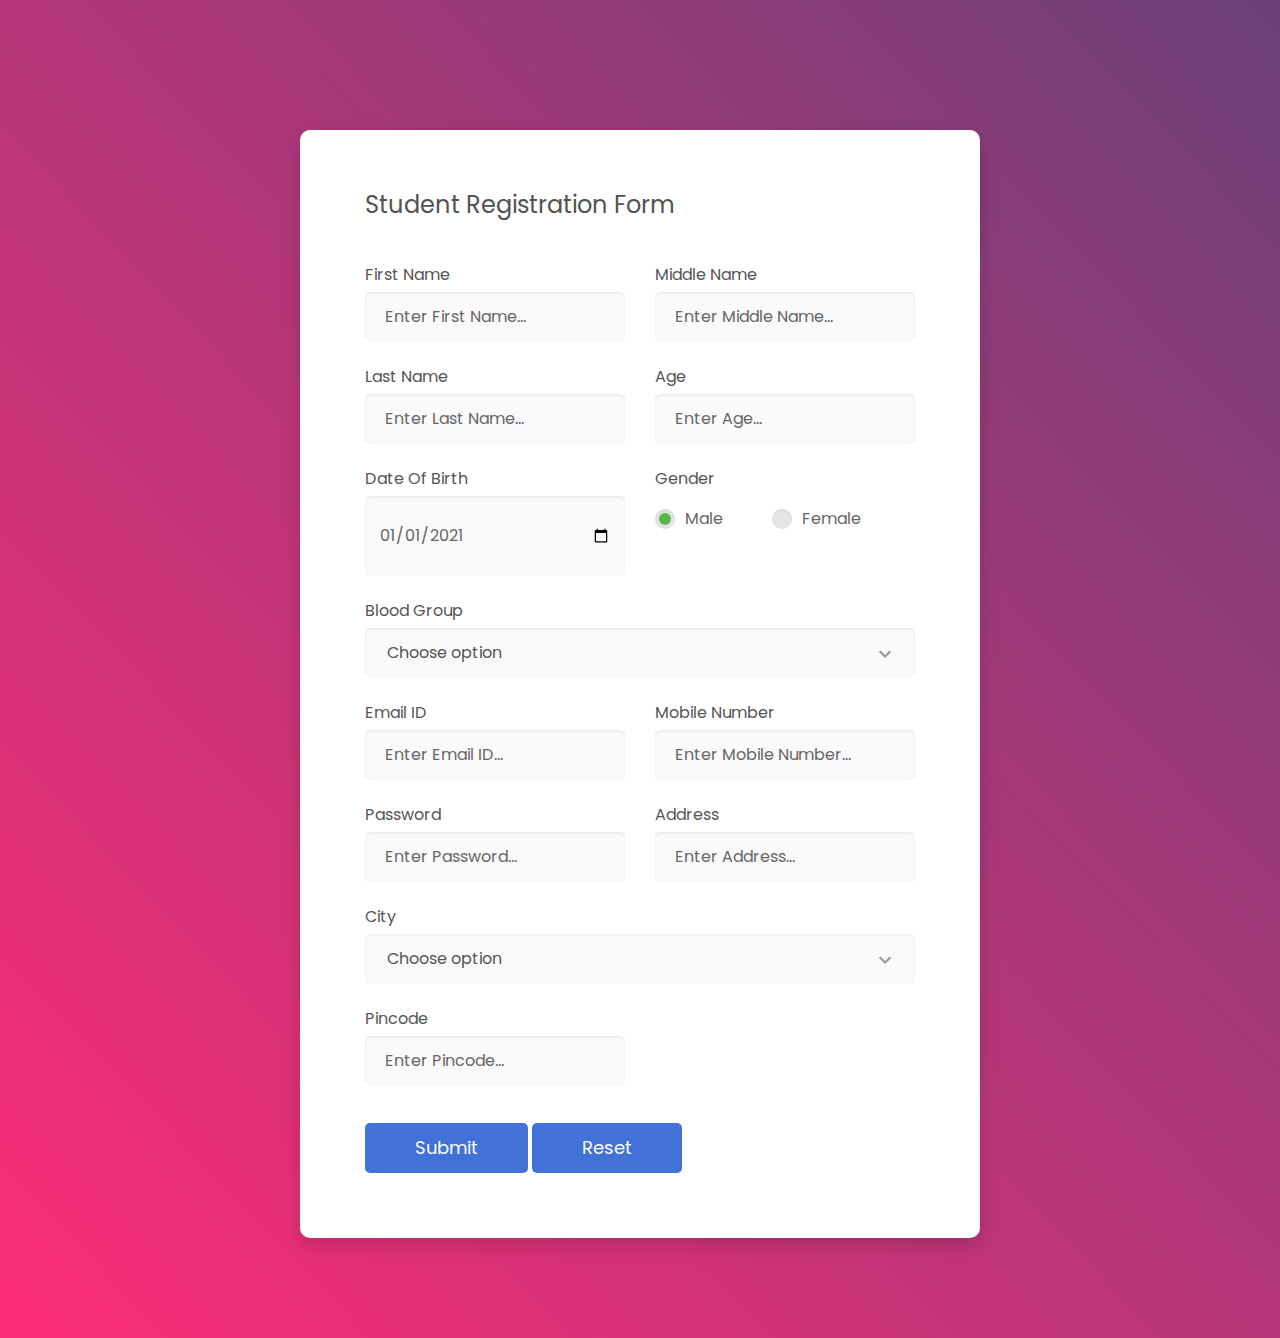
<file: Day_6/P2_Student_Registration_Form_With_Html_Theme_Integration/index.html>
<!DOCTYPE html>
<html lang="en">

<head>
    <!-- Required meta tags-->
    <meta charset="UTF-8">
    <meta name="viewport" content="width=device-width, initial-scale=1, shrink-to-fit=no">
    <meta name="description" content="Student Registration Form">
    <meta name="author" content="Keval">
    <meta name="keywords" content="Student Registration Form">

    <!-- Title Page-->
    <title>Student Registration Form</title>

    <!-- Icons font CSS-->
    <link href="vendor/mdi-font/css/material-design-iconic-font.min.css" rel="stylesheet" media="all">
    <link href="vendor/font-awesome-4.7/css/font-awesome.min.css" rel="stylesheet" media="all">
    <!-- Font special for pages-->
    <link href="https://fonts.googleapis.com/css?family=Poppins:100,100i,200,200i,300,300i,400,400i,500,500i,600,600i,700,700i,800,800i,900,900i" rel="stylesheet">

    <!-- Vendor CSS-->
    <link href="vendor/select2/select2.min.css" rel="stylesheet" media="all">
    <link href="vendor/datepicker/daterangepicker.css" rel="stylesheet" media="all">

    <!-- Main CSS-->
    <link href="css/main.css" rel="stylesheet" media="all">
</head>

<body>
    <div class="page-wrapper bg-gra-02 p-t-130 p-b-100 font-poppins">
        <div class="wrapper wrapper--w680">
            <div class="card card-4">
                <div class="card-body">
                    <h2 class="title">Student Registration Form</h2>
                    <form method="POST" action="index.php">
                        <div class="row row-space">
                            <div class="col-2">
                                <div class="input-group">
                                    <label class="label">first name</label>
                                    <input class="input--style-4" type="text" name="st_fname" placeholder="Enter First Name..." required/>
                                </div>
                            </div>
                            <div class="col-2">
                                <div class="input-group">
                                    <label class="label">Middle name</label>
                                    <input class="input--style-4" type="text" name="st_mname" placeholder="Enter Middle Name..." required/>
                                </div>
                            </div>
                            <div class="col-2">
                                <div class="input-group">
                                    <label class="label">last name</label>
                                    <input class="input--style-4" type="text" name="st_lname" placeholder="Enter Last Name..." required/>
                                </div>
                            </div>
                            <div class="col-2">
                                <div class="input-group">
                                    <label class="label">Age</label>
                                    <input class="input--style-4" type="number" name="st_age" placeholder="Enter Age..." required/>
                                </div>
                            </div>        
                        </div>
                        <div class="row row-space">
                            <div class="col-2">
                                <div class="input-group">
                                    <label class="label">Date Of Birth</label>
                                    <div class="input-group-icon">
                                        <input class="input--style-4" type="date" value="2021-01-01" name="st_dob" required/>
                                    </div>
                                </div>
                            </div>
                            <div class="col-2">
                                <div class="input-group">
                                    <label class="label">Gender</label>
                                    <div class="p-t-10">
                                        <label class="radio-container m-r-45">Male
                                            <input type="radio" value="Male" checked="checked" name="st_gender">
                                            <span class="checkmark"></span>
                                        </label>
                                        <label class="radio-container">Female
                                            <input type="radio" value="Female" name="st_gender">
                                            <span class="checkmark"></span>
                                        </label>
                                    </div>
                                </div>
                            </div>
                        </div>
                        <div class="input-group">
                            <label class="label">Blood Group</label>
                            <div class="rs-select2 js-select-simple select--no-search">
                                <select name="st_bloodgroup" required>
                                    <option disabled="disabled" selected="selected">Choose option</option>
                                    <option>A+</option>
                                    <option>A-</option>
                                    <option>B+</option>
                                    <option>B-</option>
                                    <option>O+</option>
                                    <option>O-</option>
                                    <option>AB+</option>
                                    <option>AB-</option>
                                </select>
                                <div class="select-dropdown"></div>
                            </div>
                        </div>
                        <div class="row row-space">
                            <div class="col-2">
                                <div class="input-group">
                                    <label class="label">Email ID</label>
                                    <input class="input--style-4" type="email" name="st_email" placeholder="Enter Email ID..." required/>
                                </div>
                            </div>
                            <div class="col-2">
                                <div class="input-group">
                                    <label class="label">Mobile Number</label>
                                    <input class="input--style-4" type="text" name="st_mobile" placeholder="Enter Mobile Number..." required/>
                                </div>
                            </div>
                            <div class="col-2">
                                <div class="input-group">
                                    <label class="label">Password</label>
                                    <input class="input--style-4" type="password" name="st_password" placeholder="Enter Password..." required/>
                                </div>
                            </div>
                            
                            <div class="col-2">
                                <div class="input-group">
                                    <label class="label">Address</label>
                                    <input class="input--style-4" type="text" name="st_address" placeholder="Enter Address..." required/>
                                </div>
                            </div>
                            
                        </div>
                        <div class="input-group">
                            <label class="label">City</label>
                            <div class="rs-select2 js-select-simple select--no-search">
                                <select name="st_city" required>
                                    <option disabled="disabled" selected="selected">Choose option</option>
                                    <option>Ahmedabad</option>
                                    <option>Amreli</option>
                                    <option>Anand</option>
                                    <option>Aravalli</option>
                                    <option>Banaskantha</option>
                                    <option>Bharuch</option>
                                    <option>Bhavnagar</option>
                                    <option>Dahod</option>
                                    <option>Dang</option>	
                                    <option>Gandhinagar</option>
                                    <option>Jamnagar</option>
                                    <option>Junagadh</option>
                                    <option>Kutch</option>
                                    <option>Kheda</option>
                                    <option>Mehsana</option>
                                    <option>Navsari</option>
                                    <option>Narmada</option>
                                    <option>Patan</option>
                                    <option>Panchmahal</option>
                                    <option>Porbandar</option>
                                    <option>Rajkot</option>
                                    <option>Sabarkantha</option>
                                    <option>Surendranagar</option>
                                    <option>Surat</option>
                                    <option>Tapi</option>
                                    <option>Vadodara</option>
                                    <option>Valsad</option>
                                </select>
                                <div class="select-dropdown"></div>
                            </div>
                        </div>
                        <div class="row row-space">
                            <div class="col-2">
                                <div class="input-group">
                                    <label class="label">Pincode</label>
                                    <input class="input--style-4" type="number" name="st_pincode" placeholder="Enter Pincode..." required/>
                                </div>
                            </div>                   
                        </div>
                        <div class="p-t-15">
                            <button class="btn btn--radius-2 btn--blue" type="submit" name="submit">Submit</button>
                            <button class="btn btn--radius-2 btn--blue" type="reset" name="reset">Reset</button>
                        </div>
                    </form>
                </div>
            </div>
        </div>
    </div>

    <!-- Jquery JS-->
    <script src="vendor/jquery/jquery.min.js"></script>
    <!-- Vendor JS-->
    <script src="vendor/select2/select2.min.js"></script>
    <script src="vendor/datepicker/moment.min.js"></script>
    <script src="vendor/datepicker/daterangepicker.js"></script>

    <!-- Main JS-->
    <script src="js/global.js"></script>

</body>

</html>
<!-- end document-->
</file>
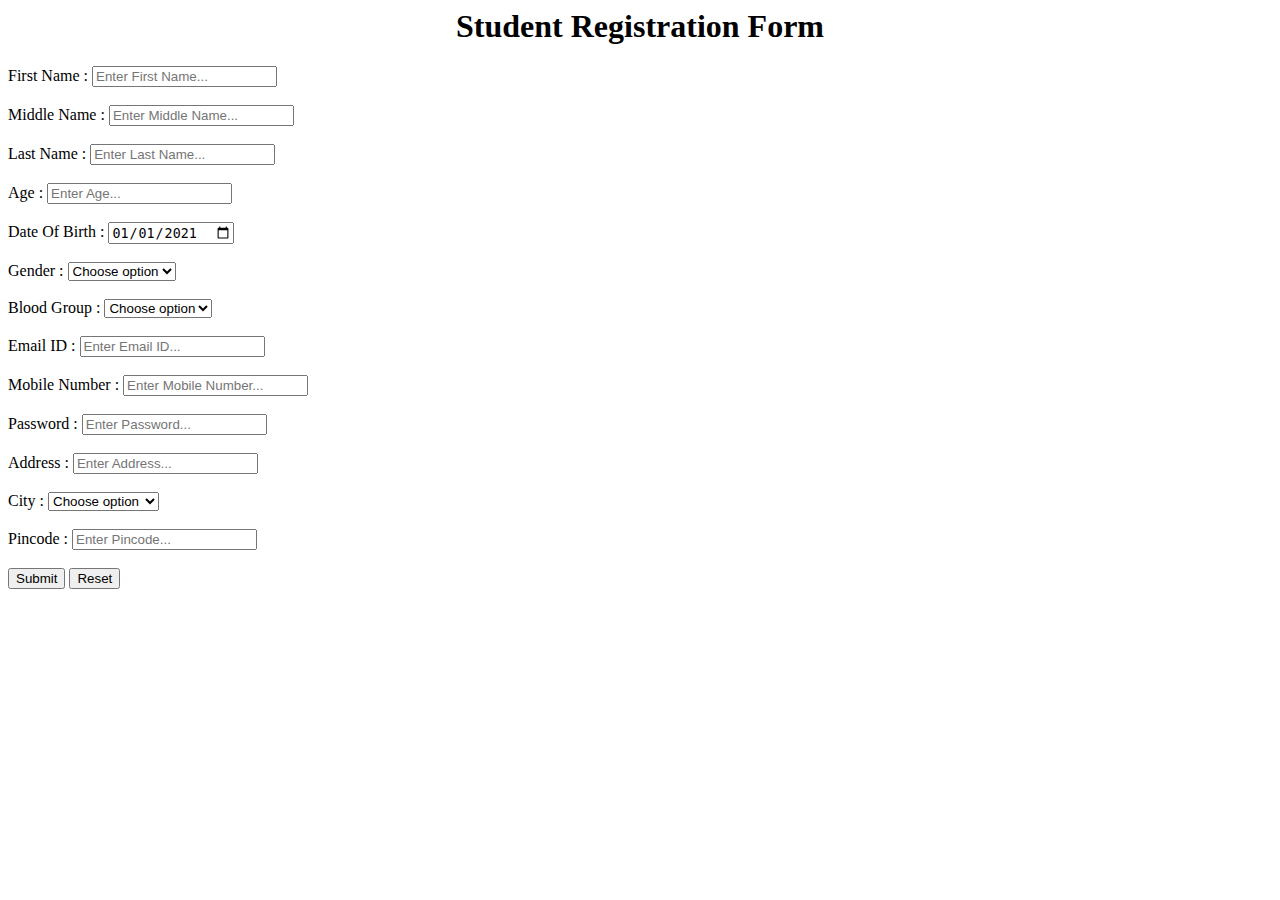
<file: Day_6/P3_Student_Registration_Form_Without_Html_Theme_Integration/index.html>
<html>
    <head>
        <title>Student Registration Form</title>
    </head>
    <body>
        <center><h1>Student Registration Form</h1></center>
        <form method="post" action="index.php">
             First Name : <input type="text" name="st_fname" placeholder="Enter First Name..." required/>
             <br>
             <br>
             Middle Name : <input type="text" name="st_mname" placeholder="Enter Middle Name..." required/>
             <br>
             <br>
             Last Name : <input type="text" name="st_lname" placeholder="Enter Last Name..." required/>
             <br>
             <br>
             Age : <input type="number" name="st_age" placeholder="Enter Age..."required/>
             <br>
             <br>
             Date Of Birth : <input type="date" value="2021-01-01" name="st_dob" required/>
             <br>
             <br>
             Gender : 
             <select name="st_gender" required>
                 <option disabled="disabled" selected="selected">Choose option</option>
                 <option value="Male">Male</option>
                 <option value="Female">Female</option>
             </select>
             <br>
             <br>
             Blood Group : 
             <select name="st_bloodgroup" required>
                 <option disabled="disabled" selected="selected">Choose option</option>
                 <option>A+</option>
                 <option>A-</option>
                 <option>B+</option>
                 <option>B-</option>
                 <option>O+</option>
                 <option>O-</option>
                 <option>AB+</option>
                 <option>AB-</option>
             </select>
             <br>
             <br>
             Email ID : <input type="email" name="st_email" placeholder="Enter Email ID..." required/>
             <br>
             <br>
             Mobile Number : <input type="number" name="st_mobile" placeholder="Enter Mobile Number..." required/>
             <br>
             <br>
             Password : <input type="password" name="st_password" placeholder="Enter Password..." required/>
             <br>
             <br>
             Address : <input type="text" name="st_address" placeholder="Enter Address..." required/>
             <br>
             <br>
             City : 
             <select name="st_city" required>
                 <option disabled="disabled" selected="selected">Choose option</option>
                 <option>Ahmedabad</option>
                 <option>Amreli</option>
                 <option>Anand</option>
                 <option>Aravalli</option>
                 <option>Banaskantha</option>
                 <option>Bharuch</option>
                 <option>Bhavnagar</option>
                 <option>Dahod</option>
                 <option>Dang</option>	
                 <option>Gandhinagar</option>
                 <option>Jamnagar</option>
                 <option>Junagadh</option>
                 <option>Kutch</option>
                 <option>Kheda</option>
                 <option>Mehsana</option>
                 <option>Navsari</option>
                 <option>Narmada</option>
                 <option>Patan</option>
                 <option>Panchmahal</option>
                 <option>Porbandar</option>
                 <option>Rajkot</option>
                 <option>Sabarkantha</option>
                 <option>Surendranagar</option>
                 <option>Surat</option>
                 <option>Tapi</option>
                 <option>Vadodara</option>
                 <option>Valsad</option>
             </select>
             <br>
             <br>
             Pincode : <input type="number" name="st_pincode" placeholder="Enter Pincode..."/>
             <br>
             <br>
             <input type="submit" name="submit"/>
             <input type="reset" name="reset"/>
        </form>
    </body>
</html>
</file>
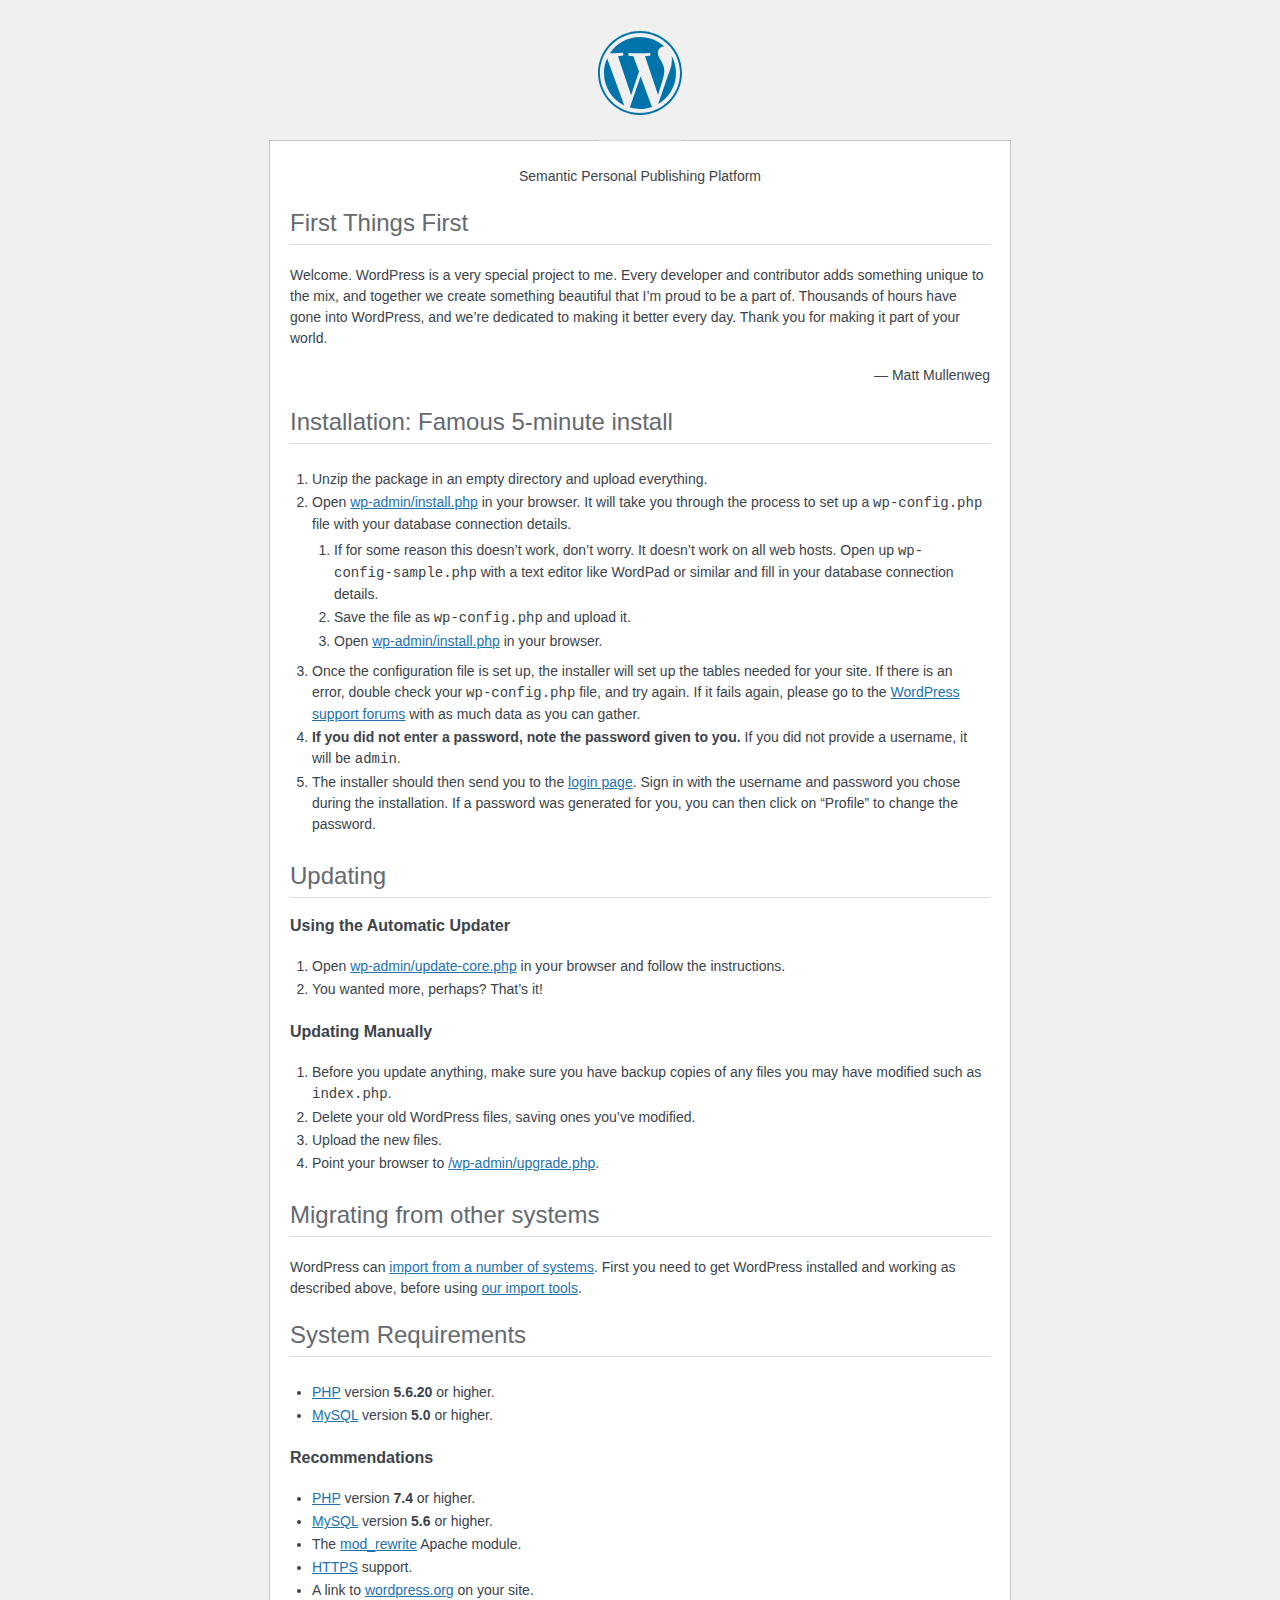
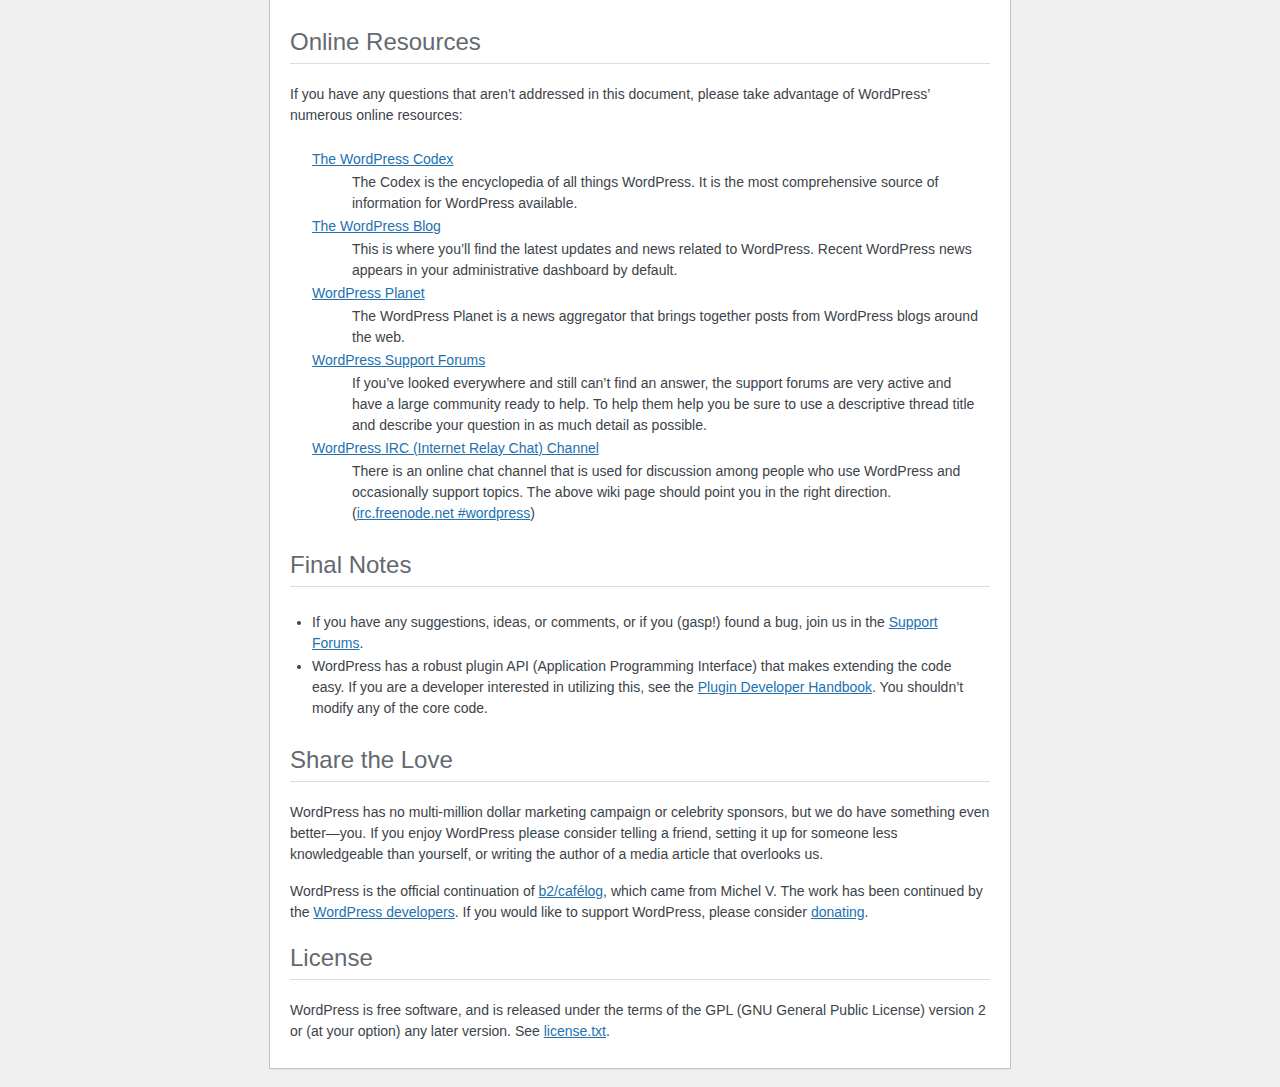
<file: Day_12/LearnAndShareCode/readme.html>
<!DOCTYPE html>
<html lang="en">
<head>
	<meta name="viewport" content="width=device-width" />
	<meta http-equiv="Content-Type" content="text/html; charset=utf-8" />
	<title>WordPress &#8250; ReadMe</title>
	<link rel="stylesheet" href="wp-admin/css/install.css?ver=20100228" type="text/css" />
</head>
<body>
<h1 id="logo">
	<a href="https://wordpress.org/"><img alt="WordPress" src="wp-admin/images/wordpress-logo.png" /></a>
</h1>
<p style="text-align: center">Semantic Personal Publishing Platform</p>

<h2>First Things First</h2>
<p>Welcome. WordPress is a very special project to me. Every developer and contributor adds something unique to the mix, and together we create something beautiful that I&#8217;m proud to be a part of. Thousands of hours have gone into WordPress, and we&#8217;re dedicated to making it better every day. Thank you for making it part of your world.</p>
<p style="text-align: right">&#8212; Matt Mullenweg</p>

<h2>Installation: Famous 5-minute install</h2>
<ol>
	<li>Unzip the package in an empty directory and upload everything.</li>
	<li>Open <span class="file"><a href="wp-admin/install.php">wp-admin/install.php</a></span> in your browser. It will take you through the process to set up a <code>wp-config.php</code> file with your database connection details.
		<ol>
			<li>If for some reason this doesn&#8217;t work, don&#8217;t worry. It doesn&#8217;t work on all web hosts. Open up <code>wp-config-sample.php</code> with a text editor like WordPad or similar and fill in your database connection details.</li>
			<li>Save the file as <code>wp-config.php</code> and upload it.</li>
			<li>Open <span class="file"><a href="wp-admin/install.php">wp-admin/install.php</a></span> in your browser.</li>
		</ol>
	</li>
	<li>Once the configuration file is set up, the installer will set up the tables needed for your site. If there is an error, double check your <code>wp-config.php</code> file, and try again. If it fails again, please go to the <a href="https://wordpress.org/support/forums/">WordPress support forums</a> with as much data as you can gather.</li>
	<li><strong>If you did not enter a password, note the password given to you.</strong> If you did not provide a username, it will be <code>admin</code>.</li>
	<li>The installer should then send you to the <a href="wp-login.php">login page</a>. Sign in with the username and password you chose during the installation. If a password was generated for you, you can then click on &#8220;Profile&#8221; to change the password.</li>
</ol>

<h2>Updating</h2>
<h3>Using the Automatic Updater</h3>
<ol>
	<li>Open <span class="file"><a href="wp-admin/update-core.php">wp-admin/update-core.php</a></span> in your browser and follow the instructions.</li>
	<li>You wanted more, perhaps? That&#8217;s it!</li>
</ol>

<h3>Updating Manually</h3>
<ol>
	<li>Before you update anything, make sure you have backup copies of any files you may have modified such as <code>index.php</code>.</li>
	<li>Delete your old WordPress files, saving ones you&#8217;ve modified.</li>
	<li>Upload the new files.</li>
	<li>Point your browser to <span class="file"><a href="wp-admin/upgrade.php">/wp-admin/upgrade.php</a>.</span></li>
</ol>

<h2>Migrating from other systems</h2>
<p>WordPress can <a href="https://wordpress.org/support/article/importing-content/">import from a number of systems</a>. First you need to get WordPress installed and working as described above, before using <a href="wp-admin/import.php">our import tools</a>.</p>

<h2>System Requirements</h2>
<ul>
	<li><a href="https://secure.php.net/">PHP</a> version <strong>5.6.20</strong> or higher.</li>
	<li><a href="https://www.mysql.com/">MySQL</a> version <strong>5.0</strong> or higher.</li>
</ul>

<h3>Recommendations</h3>
<ul>
	<li><a href="https://secure.php.net/">PHP</a> version <strong>7.4</strong> or higher.</li>
	<li><a href="https://www.mysql.com/">MySQL</a> version <strong>5.6</strong> or higher.</li>
	<li>The <a href="https://httpd.apache.org/docs/2.2/mod/mod_rewrite.html">mod_rewrite</a> Apache module.</li>
	<li><a href="https://wordpress.org/news/2016/12/moving-toward-ssl/">HTTPS</a> support.</li>
	<li>A link to <a href="https://wordpress.org/">wordpress.org</a> on your site.</li>
</ul>

<h2>Online Resources</h2>
<p>If you have any questions that aren&#8217;t addressed in this document, please take advantage of WordPress&#8217; numerous online resources:</p>
<dl>
	<dt><a href="https://codex.wordpress.org/">The WordPress Codex</a></dt>
		<dd>The Codex is the encyclopedia of all things WordPress. It is the most comprehensive source of information for WordPress available.</dd>
	<dt><a href="https://wordpress.org/news/">The WordPress Blog</a></dt>
		<dd>This is where you&#8217;ll find the latest updates and news related to WordPress. Recent WordPress news appears in your administrative dashboard by default.</dd>
	<dt><a href="https://planet.wordpress.org/">WordPress Planet</a></dt>
		<dd>The WordPress Planet is a news aggregator that brings together posts from WordPress blogs around the web.</dd>
	<dt><a href="https://wordpress.org/support/forums/">WordPress Support Forums</a></dt>
		<dd>If you&#8217;ve looked everywhere and still can&#8217;t find an answer, the support forums are very active and have a large community ready to help. To help them help you be sure to use a descriptive thread title and describe your question in as much detail as possible.</dd>
	<dt><a href="https://make.wordpress.org/support/handbook/appendix/other-support-locations/introduction-to-irc/">WordPress <abbr>IRC</abbr> (Internet Relay Chat) Channel</a></dt>
		<dd>There is an online chat channel that is used for discussion among people who use WordPress and occasionally support topics. The above wiki page should point you in the right direction. (<a href="irc://irc.freenode.net/wordpress">irc.freenode.net #wordpress</a>)</dd>
</dl>

<h2>Final Notes</h2>
<ul>
	<li>If you have any suggestions, ideas, or comments, or if you (gasp!) found a bug, join us in the <a href="https://wordpress.org/support/forums/">Support Forums</a>.</li>
	<li>WordPress has a robust plugin <abbr>API</abbr> (Application Programming Interface) that makes extending the code easy. If you are a developer interested in utilizing this, see the <a href="https://developer.wordpress.org/plugins/">Plugin Developer Handbook</a>. You shouldn&#8217;t modify any of the core code.</li>
</ul>

<h2>Share the Love</h2>
<p>WordPress has no multi-million dollar marketing campaign or celebrity sponsors, but we do have something even better&#8212;you. If you enjoy WordPress please consider telling a friend, setting it up for someone less knowledgeable than yourself, or writing the author of a media article that overlooks us.</p>

<p>WordPress is the official continuation of <a href="http://cafelog.com/">b2/caf&#233;log</a>, which came from Michel V. The work has been continued by the <a href="https://wordpress.org/about/">WordPress developers</a>. If you would like to support WordPress, please consider <a href="https://wordpress.org/donate/">donating</a>.</p>

<h2>License</h2>
<p>WordPress is free software, and is released under the terms of the <abbr>GPL</abbr> (GNU General Public License) version 2 or (at your option) any later version. See <a href="license.txt">license.txt</a>.</p>

</body>
</html>
</file>
<file: Day_6/P2_Student_Registration_Form_With_Html_Theme_Integration/vendor/datepicker/daterangepicker.css>
.daterangepicker {
  position: absolute;
  color: inherit;
  background-color: #fff;
  border-radius: 4px;
  width: 278px;
  padding: 4px;
  margin-top: 1px;
  top: 100px;
  left: 20px;
  /* Calendars */ }
  .daterangepicker:before, .daterangepicker:after {
    position: absolute;
    display: inline-block;
    border-bottom-color: rgba(0, 0, 0, 0.2);
    content: ''; }
  .daterangepicker:before {
    top: -7px;
    border-right: 7px solid transparent;
    border-left: 7px solid transparent;
    border-bottom: 7px solid #ccc; }
  .daterangepicker:after {
    top: -6px;
    border-right: 6px solid transparent;
    border-bottom: 6px solid #fff;
    border-left: 6px solid transparent; }
  .daterangepicker.opensleft:before {
    right: 9px; }
  .daterangepicker.opensleft:after {
    right: 10px; }
  .daterangepicker.openscenter:before {
    left: 0;
    right: 0;
    width: 0;
    margin-left: auto;
    margin-right: auto; }
  .daterangepicker.openscenter:after {
    left: 0;
    right: 0;
    width: 0;
    margin-left: auto;
    margin-right: auto; }
  .daterangepicker.opensright:before {
    left: 9px; }
  .daterangepicker.opensright:after {
    left: 10px; }
  .daterangepicker.dropup {
    margin-top: -5px; }
    .daterangepicker.dropup:before {
      top: initial;
      bottom: -7px;
      border-bottom: initial;
      border-top: 7px solid #ccc; }
    .daterangepicker.dropup:after {
      top: initial;
      bottom: -6px;
      border-bottom: initial;
      border-top: 6px solid #fff; }
  .daterangepicker.dropdown-menu {
    max-width: none;
    z-index: 3001; }
  .daterangepicker.single .ranges, .daterangepicker.single .calendar {
    float: none; }
  .daterangepicker.show-calendar .calendar {
    display: block; }
  .daterangepicker .calendar {
    display: none;
    max-width: 270px;
    margin: 4px; }
    .daterangepicker .calendar.single .calendar-table {
      border: none; }
    .daterangepicker .calendar th, .daterangepicker .calendar td {
      white-space: nowrap;
      text-align: center;
      min-width: 32px; }
  .daterangepicker .calendar-table {
    border: 1px solid #fff;
    padding: 4px;
    border-radius: 4px;
    background-color: #fff; }
  .daterangepicker table {
    width: 100%;
    margin: 0; }
  .daterangepicker td, .daterangepicker th {
    text-align: center;
    width: 20px;
    height: 20px;
    border-radius: 4px;
    border: 1px solid transparent;
    white-space: nowrap;
    cursor: pointer; }
    .daterangepicker td.available:hover, .daterangepicker th.available:hover {
      background-color: #eee;
      border-color: transparent;
      color: inherit; }
    .daterangepicker td.week, .daterangepicker th.week {
      font-size: 80%;
      color: #ccc; }
  .daterangepicker td.off, .daterangepicker td.off.in-range, .daterangepicker td.off.start-date, .daterangepicker td.off.end-date {
    background-color: #fff;
    border-color: transparent;
    color: #999; }
  .daterangepicker td.in-range {
    background-color: #ebf4f8;
    border-color: transparent;
    color: #000;
    border-radius: 0; }
  .daterangepicker td.start-date {
    border-radius: 4px 0 0 4px; }
  .daterangepicker td.end-date {
    border-radius: 0 4px 4px 0; }
  .daterangepicker td.start-date.end-date {
    border-radius: 4px; }
  .daterangepicker td.active, .daterangepicker td.active:hover {
    background-color: #357ebd;
    border-color: transparent;
    color: #fff; }
  .daterangepicker th.month {
    width: auto; }
  .daterangepicker td.disabled, .daterangepicker option.disabled {
    color: #999;
    cursor: not-allowed;
    text-decoration: line-through; }
  .daterangepicker select.monthselect, .daterangepicker select.yearselect {
    font-size: 12px;
    padding: 1px;
    height: auto;
    margin: 0;
    cursor: default; }
  .daterangepicker select.monthselect {
    margin-right: 2%;
    width: 56%; }
  .daterangepicker select.yearselect {
    width: 40%; }
  .daterangepicker select.hourselect, .daterangepicker select.minuteselect, .daterangepicker select.secondselect, .daterangepicker select.ampmselect {
    width: 50px;
    margin-bottom: 0; }
  .daterangepicker .input-mini {
    border: 1px solid #ccc;
    border-radius: 4px;
    color: #555;
    height: 30px;
    line-height: 30px;
    display: block;
    vertical-align: middle;
    margin: 0 0 5px 0;
    padding: 0 6px 0 28px;
    width: 100%; }
    .daterangepicker .input-mini.active {
      border: 1px solid #08c;
      border-radius: 4px; }
  .daterangepicker .daterangepicker_input {
    position: relative; }
    .daterangepicker .daterangepicker_input i {
      position: absolute;
      left: 8px;
      top: 8px; }
  .daterangepicker.rtl .input-mini {
    padding-right: 28px;
    padding-left: 6px; }
  .daterangepicker.rtl .daterangepicker_input i {
    left: auto;
    right: 8px; }
  .daterangepicker .calendar-time {
    text-align: center;
    margin: 5px auto;
    line-height: 30px;
    position: relative;
    padding-left: 28px; }
    .daterangepicker .calendar-time select.disabled {
      color: #ccc;
      cursor: not-allowed; }

.ranges {
  font-size: 11px;
  float: none;
  margin: 4px;
  text-align: left; }
  .ranges ul {
    list-style: none;
    margin: 0 auto;
    padding: 0;
    width: 100%; }
  .ranges li {
    font-size: 13px;
    background-color: #f5f5f5;
    border: 1px solid #f5f5f5;
    border-radius: 4px;
    color: #08c;
    padding: 3px 12px;
    margin-bottom: 8px;
    cursor: pointer; }
    .ranges li:hover {
      background-color: #08c;
      border: 1px solid #08c;
      color: #fff; }
    .ranges li.active {
      background-color: #08c;
      border: 1px solid #08c;
      color: #fff; }

/*  Larger Screen Styling */
@media (min-width: 564px) {
  .daterangepicker {
    width: auto; }
    .daterangepicker .ranges ul {
      width: 160px; }
    .daterangepicker.single .ranges ul {
      width: 100%; }
    .daterangepicker.single .calendar.left {
      clear: none; }
    .daterangepicker.single.ltr .ranges, .daterangepicker.single.ltr .calendar {
      float: left; }
    .daterangepicker.single.rtl .ranges, .daterangepicker.single.rtl .calendar {
      float: right; }
    .daterangepicker.ltr {
      direction: ltr;
      text-align: left; }
      .daterangepicker.ltr .calendar.left {
        clear: left;
        margin-right: 0; }
        .daterangepicker.ltr .calendar.left .calendar-table {
          border-right: none;
          border-top-right-radius: 0;
          border-bottom-right-radius: 0; }
      .daterangepicker.ltr .calendar.right {
        margin-left: 0; }
        .daterangepicker.ltr .calendar.right .calendar-table {
          border-left: none;
          border-top-left-radius: 0;
          border-bottom-left-radius: 0; }
      .daterangepicker.ltr .left .daterangepicker_input {
        padding-right: 12px; }
      .daterangepicker.ltr .calendar.left .calendar-table {
        padding-right: 12px; }
      .daterangepicker.ltr .ranges, .daterangepicker.ltr .calendar {
        float: left; }
    .daterangepicker.rtl {
      direction: rtl;
      text-align: right; }
      .daterangepicker.rtl .calendar.left {
        clear: right;
        margin-left: 0; }
        .daterangepicker.rtl .calendar.left .calendar-table {
          border-left: none;
          border-top-left-radius: 0;
          border-bottom-left-radius: 0; }
      .daterangepicker.rtl .calendar.right {
        margin-right: 0; }
        .daterangepicker.rtl .calendar.right .calendar-table {
          border-right: none;
          border-top-right-radius: 0;
          border-bottom-right-radius: 0; }
      .daterangepicker.rtl .left .daterangepicker_input {
        padding-left: 12px; }
      .daterangepicker.rtl .calendar.left .calendar-table {
        padding-left: 12px; }
      .daterangepicker.rtl .ranges, .daterangepicker.rtl .calendar {
        text-align: right;
        float: right; } }
@media (min-width: 730px) {
  .daterangepicker .ranges {
    width: auto; }
  .daterangepicker.ltr .ranges {
    float: left; }
  .daterangepicker.rtl .ranges {
    float: right; }
  .daterangepicker .calendar.left {
    clear: none !important; } }
</file>
<file: Day_6/P2_Student_Registration_Form_With_Html_Theme_Integration/css/main.css>
/* ==========================================================================
   #FONT
   ========================================================================== */
.font-robo {
  font-family: "Roboto", "Arial", "Helvetica Neue", sans-serif;
}

.font-poppins {
  font-family: "Poppins", "Arial", "Helvetica Neue", sans-serif;
}

/* ==========================================================================
   #GRID
   ========================================================================== */
.row {
  display: -webkit-box;
  display: -webkit-flex;
  display: -moz-box;
  display: -ms-flexbox;
  display: flex;
  -webkit-flex-wrap: wrap;
  -ms-flex-wrap: wrap;
  flex-wrap: wrap;
}

.row-space {
  -webkit-box-pack: justify;
  -webkit-justify-content: space-between;
  -moz-box-pack: justify;
  -ms-flex-pack: justify;
  justify-content: space-between;
}

.col-2 {
  width: -webkit-calc((100% - 30px) / 2);
  width: -moz-calc((100% - 30px) / 2);
  width: calc((100% - 30px) / 2);
}

@media (max-width: 767px) {
  .col-2 {
    width: 100%;
  }
}

/* ==========================================================================
   #BOX-SIZING
   ========================================================================== */
/**
 * More sensible default box-sizing:
 * css-tricks.com/inheriting-box-sizing-probably-slightly-better-best-practice
 */
html {
  -webkit-box-sizing: border-box;
  -moz-box-sizing: border-box;
  box-sizing: border-box;
}

* {
  padding: 0;
  margin: 0;
}

*, *:before, *:after {
  -webkit-box-sizing: inherit;
  -moz-box-sizing: inherit;
  box-sizing: inherit;
}

/* ==========================================================================
   #RESET
   ========================================================================== */
/**
 * A very simple reset that sits on top of Normalize.css.
 */
body,
h1, h2, h3, h4, h5, h6,
blockquote, p, pre,
dl, dd, ol, ul,
figure,
hr,
fieldset, legend {
  margin: 0;
  padding: 0;
}

/**
 * Remove trailing margins from nested lists.
 */
li > ol,
li > ul {
  margin-bottom: 0;
}

/**
 * Remove default table spacing.
 */
table {
  border-collapse: collapse;
  border-spacing: 0;
}

/**
 * 1. Reset Chrome and Firefox behaviour which sets a `min-width: min-content;`
 *    on fieldsets.
 */
fieldset {
  min-width: 0;
  /* [1] */
  border: 0;
}

button {
  outline: none;
  background: none;
  border: none;
}

/* ==========================================================================
   #PAGE WRAPPER
   ========================================================================== */
.page-wrapper {
  min-height: 100vh;
}

body {
  font-family: "Poppins", "Arial", "Helvetica Neue", sans-serif;
  font-weight: 400;
  font-size: 14px;
}

h1, h2, h3, h4, h5, h6 {
  font-weight: 400;
}

h1 {
  font-size: 36px;
}

h2 {
  font-size: 30px;
}

h3 {
  font-size: 24px;
}

h4 {
  font-size: 18px;
}

h5 {
  font-size: 15px;
}

h6 {
  font-size: 13px;
}

/* ==========================================================================
   #BACKGROUND
   ========================================================================== */
.bg-blue {
  background: #2c6ed5;
}

.bg-red {
  background: #fa4251;
}

.bg-gra-01 {
  background: -webkit-gradient(linear, left bottom, left top, from(#fbc2eb), to(#a18cd1));
  background: -webkit-linear-gradient(bottom, #fbc2eb 0%, #a18cd1 100%);
  background: -moz-linear-gradient(bottom, #fbc2eb 0%, #a18cd1 100%);
  background: -o-linear-gradient(bottom, #fbc2eb 0%, #a18cd1 100%);
  background: linear-gradient(to top, #fbc2eb 0%, #a18cd1 100%);
}

.bg-gra-02 {
  background: -webkit-gradient(linear, left bottom, right top, from(#fc2c77), to(#6c4079));
  background: -webkit-linear-gradient(bottom left, #fc2c77 0%, #6c4079 100%);
  background: -moz-linear-gradient(bottom left, #fc2c77 0%, #6c4079 100%);
  background: -o-linear-gradient(bottom left, #fc2c77 0%, #6c4079 100%);
  background: linear-gradient(to top right, #fc2c77 0%, #6c4079 100%);
}

/* ==========================================================================
   #SPACING
   ========================================================================== */
.p-t-100 {
  padding-top: 100px;
}

.p-t-130 {
  padding-top: 130px;
}

.p-t-180 {
  padding-top: 180px;
}

.p-t-20 {
  padding-top: 20px;
}

.p-t-15 {
  padding-top: 15px;
}

.p-t-10 {
  padding-top: 10px;
}

.p-t-30 {
  padding-top: 30px;
}

.p-b-100 {
  padding-bottom: 100px;
}

.m-r-45 {
  margin-right: 45px;
}

/* ==========================================================================
   #WRAPPER
   ========================================================================== */
.wrapper {
  margin: 0 auto;
}

.wrapper--w960 {
  max-width: 960px;
}

.wrapper--w780 {
  max-width: 780px;
}

.wrapper--w680 {
  max-width: 680px;
}

/* ==========================================================================
   #BUTTON
   ========================================================================== */
.btn {
  display: inline-block;
  line-height: 50px;
  padding: 0 50px;
  -webkit-transition: all 0.4s ease;
  -o-transition: all 0.4s ease;
  -moz-transition: all 0.4s ease;
  transition: all 0.4s ease;
  cursor: pointer;
  font-size: 18px;
  color: #fff;
  font-family: "Poppins", "Arial", "Helvetica Neue", sans-serif;
}

.btn--radius {
  -webkit-border-radius: 3px;
  -moz-border-radius: 3px;
  border-radius: 3px;
}

.btn--radius-2 {
  -webkit-border-radius: 5px;
  -moz-border-radius: 5px;
  border-radius: 5px;
}

.btn--pill {
  -webkit-border-radius: 20px;
  -moz-border-radius: 20px;
  border-radius: 20px;
}

.btn--green {
  background: #57b846;
}

.btn--green:hover {
  background: #4dae3c;
}

.btn--blue {
  background: #4272d7;
}

.btn--blue:hover {
  background: #3868cd;
}

/* ==========================================================================
   #DATE PICKER
   ========================================================================== */
td.active {
  background-color: #2c6ed5;
}

input[type="date" i] {
  padding: 14px;
}

.table-condensed td, .table-condensed th {
  font-size: 14px;
  font-family: "Roboto", "Arial", "Helvetica Neue", sans-serif;
  font-weight: 400;
}

.daterangepicker td {
  width: 40px;
  height: 30px;
}

.daterangepicker {
  border: none;
  -webkit-box-shadow: 0px 8px 20px 0px rgba(0, 0, 0, 0.15);
  -moz-box-shadow: 0px 8px 20px 0px rgba(0, 0, 0, 0.15);
  box-shadow: 0px 8px 20px 0px rgba(0, 0, 0, 0.15);
  display: none;
  border: 1px solid #e0e0e0;
  margin-top: 5px;
}

.daterangepicker::after, .daterangepicker::before {
  display: none;
}

.daterangepicker thead tr th {
  padding: 10px 0;
}

.daterangepicker .table-condensed th select {
  border: 1px solid #ccc;
  -webkit-border-radius: 3px;
  -moz-border-radius: 3px;
  border-radius: 3px;
  font-size: 14px;
  padding: 5px;
  outline: none;
}

/* ==========================================================================
   #FORM
   ========================================================================== */
input {
  outline: none;
  margin: 0;
  border: none;
  -webkit-box-shadow: none;
  -moz-box-shadow: none;
  box-shadow: none;
  width: 100%;
  font-size: 14px;
  font-family: inherit;
}

.input--style-4 {
  line-height: 50px;
  background: #fafafa;
  -webkit-box-shadow: inset 0px 1px 3px 0px rgba(0, 0, 0, 0.08);
  -moz-box-shadow: inset 0px 1px 3px 0px rgba(0, 0, 0, 0.08);
  box-shadow: inset 0px 1px 3px 0px rgba(0, 0, 0, 0.08);
  -webkit-border-radius: 5px;
  -moz-border-radius: 5px;
  border-radius: 5px;
  padding: 0 20px;
  font-size: 16px;
  color: #666;
  -webkit-transition: all 0.4s ease;
  -o-transition: all 0.4s ease;
  -moz-transition: all 0.4s ease;
  transition: all 0.4s ease;
}

.input--style-4::-webkit-input-placeholder {
  /* WebKit, Blink, Edge */
  color: #666;
}

.input--style-4:-moz-placeholder {
  /* Mozilla Firefox 4 to 18 */
  color: #666;
  opacity: 1;
}

.input--style-4::-moz-placeholder {
  /* Mozilla Firefox 19+ */
  color: #666;
  opacity: 1;
}

.input--style-4:-ms-input-placeholder {
  /* Internet Explorer 10-11 */
  color: #666;
}

.input--style-4:-ms-input-placeholder {
  /* Microsoft Edge */
  color: #666;
}

.label {
  font-size: 16px;
  color: #555;
  text-transform: capitalize;
  display: block;
  margin-bottom: 5px;
}

.radio-container {
  display: inline-block;
  position: relative;
  padding-left: 30px;
  cursor: pointer;
  font-size: 16px;
  color: #666;
  -webkit-user-select: none;
  -moz-user-select: none;
  -ms-user-select: none;
  user-select: none;
}

.radio-container input {
  position: absolute;
  opacity: 0;
  cursor: pointer;
}

.radio-container input:checked ~ .checkmark {
  background-color: #e5e5e5;
}

.radio-container input:checked ~ .checkmark:after {
  display: block;
}

.radio-container .checkmark:after {
  top: 50%;
  left: 50%;
  -webkit-transform: translate(-50%, -50%);
  -moz-transform: translate(-50%, -50%);
  -ms-transform: translate(-50%, -50%);
  -o-transform: translate(-50%, -50%);
  transform: translate(-50%, -50%);
  width: 12px;
  height: 12px;
  -webkit-border-radius: 50%;
  -moz-border-radius: 50%;
  border-radius: 50%;
  background: #57b846;
}

.checkmark {
  position: absolute;
  top: 50%;
  -webkit-transform: translateY(-50%);
  -moz-transform: translateY(-50%);
  -ms-transform: translateY(-50%);
  -o-transform: translateY(-50%);
  transform: translateY(-50%);
  left: 0;
  height: 20px;
  width: 20px;
  background-color: #e5e5e5;
  -webkit-border-radius: 50%;
  -moz-border-radius: 50%;
  border-radius: 50%;
  -webkit-box-shadow: inset 0px 1px 3px 0px rgba(0, 0, 0, 0.08);
  -moz-box-shadow: inset 0px 1px 3px 0px rgba(0, 0, 0, 0.08);
  box-shadow: inset 0px 1px 3px 0px rgba(0, 0, 0, 0.08);
}

.checkmark:after {
  content: "";
  position: absolute;
  display: none;
}

.input-group {
  position: relative;
  margin-bottom: 22px;
}

.input-group-icon {
  position: relative;
}

.input-icon {
  position: absolute;
  font-size: 18px;
  color: #999;
  right: 18px;
  top: 50%;
  -webkit-transform: translateY(-50%);
  -moz-transform: translateY(-50%);
  -ms-transform: translateY(-50%);
  -o-transform: translateY(-50%);
  transform: translateY(-50%);
  cursor: pointer;
}

/* ==========================================================================
   #SELECT2
   ========================================================================== */
.select--no-search .select2-search {
  display: none !important;
}

.rs-select2 .select2-container {
  width: 100% !important;
  outline: none;
  background: #fafafa;
  -webkit-box-shadow: inset 0px 1px 3px 0px rgba(0, 0, 0, 0.08);
  -moz-box-shadow: inset 0px 1px 3px 0px rgba(0, 0, 0, 0.08);
  box-shadow: inset 0px 1px 3px 0px rgba(0, 0, 0, 0.08);
  -webkit-border-radius: 5px;
  -moz-border-radius: 5px;
  border-radius: 5px;
}

.rs-select2 .select2-container .select2-selection--single {
  outline: none;
  border: none;
  height: 50px;
  background: transparent;
}

.rs-select2 .select2-container .select2-selection--single .select2-selection__rendered {
  line-height: 50px;
  padding-left: 0;
  color: #555;
  font-size: 16px;
  font-family: inherit;
  padding-left: 22px;
  padding-right: 50px;
}

.rs-select2 .select2-container .select2-selection--single .select2-selection__arrow {
  height: 50px;
  right: 20px;
  display: -webkit-box;
  display: -webkit-flex;
  display: -moz-box;
  display: -ms-flexbox;
  display: flex;
  -webkit-box-pack: center;
  -webkit-justify-content: center;
  -moz-box-pack: center;
  -ms-flex-pack: center;
  justify-content: center;
  -webkit-box-align: center;
  -webkit-align-items: center;
  -moz-box-align: center;
  -ms-flex-align: center;
  align-items: center;
}

.rs-select2 .select2-container .select2-selection--single .select2-selection__arrow b {
  display: none;
}

.rs-select2 .select2-container .select2-selection--single .select2-selection__arrow:after {
  font-family: "Material-Design-Iconic-Font";
  content: '\f2f9';
  font-size: 24px;
  color: #999;
  -webkit-transition: all 0.4s ease;
  -o-transition: all 0.4s ease;
  -moz-transition: all 0.4s ease;
  transition: all 0.4s ease;
}

.rs-select2 .select2-container.select2-container--open .select2-selection--single .select2-selection__arrow::after {
  -webkit-transform: rotate(-180deg);
  -moz-transform: rotate(-180deg);
  -ms-transform: rotate(-180deg);
  -o-transform: rotate(-180deg);
  transform: rotate(-180deg);
}

.select2-container--open .select2-dropdown--below {
  border: none;
  -webkit-border-radius: 3px;
  -moz-border-radius: 3px;
  border-radius: 3px;
  -webkit-box-shadow: 0px 8px 20px 0px rgba(0, 0, 0, 0.15);
  -moz-box-shadow: 0px 8px 20px 0px rgba(0, 0, 0, 0.15);
  box-shadow: 0px 8px 20px 0px rgba(0, 0, 0, 0.15);
  border: 1px solid #e0e0e0;
  margin-top: 5px;
  overflow: hidden;
}

.select2-container--default .select2-results__option {
  padding-left: 22px;
}

/* ==========================================================================
   #TITLE
   ========================================================================== */
.title {
  font-size: 24px;
  color: #525252;
  font-weight: 400;
  margin-bottom: 40px;
}

/* ==========================================================================
   #CARD
   ========================================================================== */
.card {
  -webkit-border-radius: 3px;
  -moz-border-radius: 3px;
  border-radius: 3px;
  background: #fff;
}

.card-4 {
  background: #fff;
  -webkit-border-radius: 10px;
  -moz-border-radius: 10px;
  border-radius: 10px;
  -webkit-box-shadow: 0px 8px 20px 0px rgba(0, 0, 0, 0.15);
  -moz-box-shadow: 0px 8px 20px 0px rgba(0, 0, 0, 0.15);
  box-shadow: 0px 8px 20px 0px rgba(0, 0, 0, 0.15);
}

.card-4 .card-body {
  padding: 57px 65px;
  padding-bottom: 65px;
}

@media (max-width: 767px) {
  .card-4 .card-body {
    padding: 50px 40px;
  }
}
</file>
<file: Day_12/LearnAndShareCode/wp-admin/css/install.css>
html {
	background: #f0f0f1;
	margin: 0 20px;
}

body {
	background: #fff;
	border: 1px solid #c3c4c7;
	color: #3c434a;
	font-family: -apple-system, BlinkMacSystemFont, "Segoe UI", Roboto, Oxygen-Sans, Ubuntu, Cantarell, "Helvetica Neue", sans-serif;
	margin: 140px auto 25px;
	padding: 20px 20px 10px 20px;
	max-width: 700px;
	-webkit-font-smoothing: subpixel-antialiased;
	box-shadow: 0 1px 1px rgba(0, 0, 0, 0.04);
}

a {
	color: #2271b1;
}

a:hover,
a:active {
	color: #135e96;
}

a:focus {
	color: #043959;
	box-shadow:
		0 0 0 1px #4f94d4,
		0 0 2px 1px rgba(79, 148, 212, 0.8);
}

h1, h2 {
	border-bottom: 1px solid #dcdcde;
	clear: both;
	color: #646970;
	font-size: 24px;
	padding: 0 0 7px;
	font-weight: 400;
}

h3 {
	font-size: 16px;
}

p, li, dd, dt {
	padding-bottom: 2px;
	font-size: 14px;
	line-height: 1.5;
}

code, .code {
	font-family: Consolas, Monaco, monospace;
}

ul, ol, dl {
	padding: 5px 5px 5px 22px;
}

a img {
	border: 0
}
abbr {
	border: 0;
	font-variant: normal;
}

fieldset {
	border: 0;
	padding: 0;
	margin: 0;
}

label {
	cursor: pointer;
}

#logo {
	margin: -130px auto 25px;
	padding: 0 0 25px 0;
	width: 84px;
	height: 84px;
	overflow: hidden;
	background-image: url(../images/w-logo-blue.png?ver=20131202);
	background-image: none, url(../images/wordpress-logo.svg?ver=20131107);
	background-size: 84px;
	background-position: center top;
	background-repeat: no-repeat;
	color: #3c434a; /* same as login.css */
	font-size: 20px;
	font-weight: 400;
	line-height: 1.3em;
	text-decoration: none;
	text-align: center;
	text-indent: -9999px;
	outline: none;
}

.step {
	margin: 20px 0 15px;
}
.step, th {
	text-align: left;
	padding: 0;
}
.language-chooser.wp-core-ui .step .button.button-large {
	font-size: 14px;
}
textarea {
	border: 1px solid #dcdcde;
	font-family: -apple-system, BlinkMacSystemFont, "Segoe UI", Roboto, Oxygen-Sans, Ubuntu, Cantarell, "Helvetica Neue", sans-serif;
	width: 100%;
	box-sizing: border-box;
}

.form-table {
	border-collapse: collapse;
	margin-top: 1em;
	width: 100%;
}

.form-table td {
	margin-bottom: 9px;
	padding: 10px 20px 10px 0;
	font-size: 14px;
	vertical-align: top
}

.form-table th {
	font-size: 14px;
	text-align: left;
	padding: 10px 20px 10px 0;
	width: 140px;
	vertical-align: top;
}

.form-table code {
	line-height: 1.28571428;
	font-size: 14px;
}

.form-table p {
	margin: 4px 0 0 0;
	font-size: 11px;
}

.form-table input {
	line-height: 1.33333333;
	font-size: 15px;
	padding: 3px 5px;
}

input,
submit {
	font-family: -apple-system, BlinkMacSystemFont, "Segoe UI", Roboto, Oxygen-Sans, Ubuntu, Cantarell, "Helvetica Neue", sans-serif;
}

.form-table input[type=text],
.form-table input[type=email],
.form-table input[type=url],
.form-table input[type=password],
#pass-strength-result {
	width: 218px;
}

.form-table th p {
	font-weight: 400;
}

.form-table.install-success th,
.form-table.install-success td {
	vertical-align: middle;
	padding: 16px 20px 16px 0;
}

.form-table.install-success td p {
	margin: 0;
	font-size: 14px;
}

.form-table.install-success td code {
	margin: 0;
	font-size: 18px;
}

#error-page {
	margin-top: 50px;
}

#error-page p {
	font-size: 14px;
	line-height: 1.28571428;
	margin: 25px 0 20px;
}

#error-page code, .code {
	font-family: Consolas, Monaco, monospace;
}

.message {
	border-left: 4px solid #d63638;
	padding: .7em .6em;
	background-color: #fcf0f1;
}

/* rtl:ignore */
#dbname,
#uname,
#pwd,
#dbhost,
#prefix,
#user_login,
#admin_email,
#pass1,
#pass2 {
	direction: ltr;
}


/* localization */
body.rtl,
.rtl textarea,
.rtl input,
.rtl submit {
	font-family: Tahoma, sans-serif;
}

:lang(he-il) body.rtl,
:lang(he-il) .rtl textarea,
:lang(he-il) .rtl input,
:lang(he-il) .rtl submit {
	font-family: Arial, sans-serif;
}

@media only screen and (max-width: 799px) {
	body {
		margin-top: 115px;
	}
	#logo a {
		margin: -125px auto 30px;
	}
}

@media screen and (max-width: 782px) {

	.form-table {
		margin-top: 0;
	}

	.form-table th,
	.form-table td {
		display: block;
		width: auto;
		vertical-align: middle;
	}

	.form-table th {
		padding: 20px 0 0;
	}

	.form-table td {
		padding: 5px 0;
		border: 0;
		margin: 0;
	}

	textarea,
	input {
		font-size: 16px;
	}

	.form-table td input[type="text"],
	.form-table td input[type="email"],
	.form-table td input[type="url"],
	.form-table td input[type="password"],
	.form-table td select,
	.form-table td textarea,
	.form-table span.description {
		width: 100%;
		font-size: 16px;
		line-height: 1.5;
		padding: 7px 10px;
		display: block;
		max-width: none;
		box-sizing: border-box;
	}

	.wp-pwd #pass1 {
		padding-right: 50px;
	}

	.wp-pwd .button.wp-hide-pw {
		right: 0;
	}

	#pass-strength-result {
		width: 100%;
	}
}

body.language-chooser {
	max-width: 300px;
}

.language-chooser select {
	padding: 8px;
	width: 100%;
	display: block;
	border: 1px solid #dcdcde;
	background: #fff;
	color: #2c3338;
	font-size: 16px;
	font-family: Arial, sans-serif;
	font-weight: 400;
}

.language-chooser select:focus {
	color: #2c3338;
}

.language-chooser select option:hover,
.language-chooser select option:focus {
	color: #0a4b78;
}

.language-chooser p {
	text-align: right;
}

.screen-reader-input,
.screen-reader-text {
	border: 0;
	clip: rect(1px, 1px, 1px, 1px);
	-webkit-clip-path: inset(50%);
	clip-path: inset(50%);
	height: 1px;
	margin: -1px;
	overflow: hidden;
	padding: 0;
	position: absolute;
	width: 1px;
	word-wrap: normal !important;
}

.spinner {
	background: url(../images/spinner.gif) no-repeat;
	background-size: 20px 20px;
	visibility: hidden;
	opacity: 0.7;
	filter: alpha(opacity=70);
	width: 20px;
	height: 20px;
	margin: 2px 5px 0;
}

.step .spinner {
	display: inline-block;
	vertical-align: middle;
	margin-right: 15px;
}

.button.hide-if-no-js,
.hide-if-no-js {
	display: none;
}

/**
 * HiDPI Displays
 */
@media print,
  (-webkit-min-device-pixel-ratio: 1.25),
  (min-resolution: 120dpi) {

	.spinner {
		background-image: url(../images/spinner-2x.gif);
	}

}
</file>
<file: Day_6/P2_Student_Registration_Form_With_Html_Theme_Integration/vendor/mdi-font/css/material-design-iconic-font.min.css>
@font-face{font-family:Material-Design-Iconic-Font;src:url(../fonts/Material-Design-Iconic-Font.woff2?v=2.2.0) format('woff2'),url(../fonts/Material-Design-Iconic-Font.woff?v=2.2.0) format('woff'),url(../fonts/Material-Design-Iconic-Font.ttf?v=2.2.0) format('truetype')}.zmdi{display:inline-block;font:normal normal normal 14px/1 'Material-Design-Iconic-Font';font-size:inherit;text-rendering:auto;-webkit-font-smoothing:antialiased;-moz-osx-font-smoothing:grayscale}.zmdi-hc-lg{font-size:1.33333333em;line-height:.75em;vertical-align:-15%}.zmdi-hc-2x{font-size:2em}.zmdi-hc-3x{font-size:3em}.zmdi-hc-4x{font-size:4em}.zmdi-hc-5x{font-size:5em}.zmdi-hc-fw{width:1.28571429em;text-align:center}.zmdi-hc-ul{padding-left:0;margin-left:2.14285714em;list-style-type:none}.zmdi-hc-ul>li{position:relative}.zmdi-hc-li{position:absolute;left:-2.14285714em;width:2.14285714em;top:.14285714em;text-align:center}.zmdi-hc-li.zmdi-hc-lg{left:-1.85714286em}.zmdi-hc-border{padding:.1em .25em;border:solid .1em #9e9e9e;border-radius:2px}.zmdi-hc-border-circle{padding:.1em .25em;border:solid .1em #9e9e9e;border-radius:50%}.zmdi.pull-left{float:left;margin-right:.15em}.zmdi.pull-right{float:right;margin-left:.15em}.zmdi-hc-spin{-webkit-animation:zmdi-spin 1.5s infinite linear;animation:zmdi-spin 1.5s infinite linear}.zmdi-hc-spin-reverse{-webkit-animation:zmdi-spin-reverse 1.5s infinite linear;animation:zmdi-spin-reverse 1.5s infinite linear}@-webkit-keyframes zmdi-spin{0%{-webkit-transform:rotate(0deg);transform:rotate(0deg)}100%{-webkit-transform:rotate(359deg);transform:rotate(359deg)}}@keyframes zmdi-spin{0%{-webkit-transform:rotate(0deg);transform:rotate(0deg)}100%{-webkit-transform:rotate(359deg);transform:rotate(359deg)}}@-webkit-keyframes zmdi-spin-reverse{0%{-webkit-transform:rotate(0deg);transform:rotate(0deg)}100%{-webkit-transform:rotate(-359deg);transform:rotate(-359deg)}}@keyframes zmdi-spin-reverse{0%{-webkit-transform:rotate(0deg);transform:rotate(0deg)}100%{-webkit-transform:rotate(-359deg);transform:rotate(-359deg)}}.zmdi-hc-rotate-90{-webkit-transform:rotate(90deg);-ms-transform:rotate(90deg);transform:rotate(90deg)}.zmdi-hc-rotate-180{-webkit-transform:rotate(180deg);-ms-transform:rotate(180deg);transform:rotate(180deg)}.zmdi-hc-rotate-270{-webkit-transform:rotate(270deg);-ms-transform:rotate(270deg);transform:rotate(270deg)}.zmdi-hc-flip-horizontal{-webkit-transform:scale(-1,1);-ms-transform:scale(-1,1);transform:scale(-1,1)}.zmdi-hc-flip-vertical{-webkit-transform:scale(1,-1);-ms-transform:scale(1,-1);transform:scale(1,-1)}.zmdi-hc-stack{position:relative;display:inline-block;width:2em;height:2em;line-height:2em;vertical-align:middle}.zmdi-hc-stack-1x,.zmdi-hc-stack-2x{position:absolute;left:0;width:100%;text-align:center}.zmdi-hc-stack-1x{line-height:inherit}.zmdi-hc-stack-2x{font-size:2em}.zmdi-hc-inverse{color:#fff}.zmdi-3d-rotation:before{content:'\f101'}.zmdi-airplane-off:before{content:'\f102'}.zmdi-airplane:before{content:'\f103'}.zmdi-album:before{content:'\f104'}.zmdi-archive:before{content:'\f105'}.zmdi-assignment-account:before{content:'\f106'}.zmdi-assignment-alert:before{content:'\f107'}.zmdi-assignment-check:before{content:'\f108'}.zmdi-assignment-o:before{content:'\f109'}.zmdi-assignment-return:before{content:'\f10a'}.zmdi-assignment-returned:before{content:'\f10b'}.zmdi-assignment:before{content:'\f10c'}.zmdi-attachment-alt:before{content:'\f10d'}.zmdi-attachment:before{content:'\f10e'}.zmdi-audio:before{content:'\f10f'}.zmdi-badge-check:before{content:'\f110'}.zmdi-balance-wallet:before{content:'\f111'}.zmdi-balance:before{content:'\f112'}.zmdi-battery-alert:before{content:'\f113'}.zmdi-battery-flash:before{content:'\f114'}.zmdi-battery-unknown:before{content:'\f115'}.zmdi-battery:before{content:'\f116'}.zmdi-bike:before{content:'\f117'}.zmdi-block-alt:before{content:'\f118'}.zmdi-block:before{content:'\f119'}.zmdi-boat:before{content:'\f11a'}.zmdi-book-image:before{content:'\f11b'}.zmdi-book:before{content:'\f11c'}.zmdi-bookmark-outline:before{content:'\f11d'}.zmdi-bookmark:before{content:'\f11e'}.zmdi-brush:before{content:'\f11f'}.zmdi-bug:before{content:'\f120'}.zmdi-bus:before{content:'\f121'}.zmdi-cake:before{content:'\f122'}.zmdi-car-taxi:before{content:'\f123'}.zmdi-car-wash:before{content:'\f124'}.zmdi-car:before{content:'\f125'}.zmdi-card-giftcard:before{content:'\f126'}.zmdi-card-membership:before{content:'\f127'}.zmdi-card-travel:before{content:'\f128'}.zmdi-card:before{content:'\f129'}.zmdi-case-check:before{content:'\f12a'}.zmdi-case-download:before{content:'\f12b'}.zmdi-case-play:before{content:'\f12c'}.zmdi-case:before{content:'\f12d'}.zmdi-cast-connected:before{content:'\f12e'}.zmdi-cast:before{content:'\f12f'}.zmdi-chart-donut:before{content:'\f130'}.zmdi-chart:before{content:'\f131'}.zmdi-city-alt:before{content:'\f132'}.zmdi-city:before{content:'\f133'}.zmdi-close-circle-o:before{content:'\f134'}.zmdi-close-circle:before{content:'\f135'}.zmdi-close:before{content:'\f136'}.zmdi-cocktail:before{content:'\f137'}.zmdi-code-setting:before{content:'\f138'}.zmdi-code-smartphone:before{content:'\f139'}.zmdi-code:before{content:'\f13a'}.zmdi-coffee:before{content:'\f13b'}.zmdi-collection-bookmark:before{content:'\f13c'}.zmdi-collection-case-play:before{content:'\f13d'}.zmdi-collection-folder-image:before{content:'\f13e'}.zmdi-collection-image-o:before{content:'\f13f'}.zmdi-collection-image:before{content:'\f140'}.zmdi-collection-item-1:before{content:'\f141'}.zmdi-collection-item-2:before{content:'\f142'}.zmdi-collection-item-3:before{content:'\f143'}.zmdi-collection-item-4:before{content:'\f144'}.zmdi-collection-item-5:before{content:'\f145'}.zmdi-collection-item-6:before{content:'\f146'}.zmdi-collection-item-7:before{content:'\f147'}.zmdi-collection-item-8:before{content:'\f148'}.zmdi-collection-item-9-plus:before{content:'\f149'}.zmdi-collection-item-9:before{content:'\f14a'}.zmdi-collection-item:before{content:'\f14b'}.zmdi-collection-music:before{content:'\f14c'}.zmdi-collection-pdf:before{content:'\f14d'}.zmdi-collection-plus:before{content:'\f14e'}.zmdi-collection-speaker:before{content:'\f14f'}.zmdi-collection-text:before{content:'\f150'}.zmdi-collection-video:before{content:'\f151'}.zmdi-compass:before{content:'\f152'}.zmdi-cutlery:before{content:'\f153'}.zmdi-delete:before{content:'\f154'}.zmdi-dialpad:before{content:'\f155'}.zmdi-dns:before{content:'\f156'}.zmdi-drink:before{content:'\f157'}.zmdi-edit:before{content:'\f158'}.zmdi-email-open:before{content:'\f159'}.zmdi-email:before{content:'\f15a'}.zmdi-eye-off:before{content:'\f15b'}.zmdi-eye:before{content:'\f15c'}.zmdi-eyedropper:before{content:'\f15d'}.zmdi-favorite-outline:before{content:'\f15e'}.zmdi-favorite:before{content:'\f15f'}.zmdi-filter-list:before{content:'\f160'}.zmdi-fire:before{content:'\f161'}.zmdi-flag:before{content:'\f162'}.zmdi-flare:before{content:'\f163'}.zmdi-flash-auto:before{content:'\f164'}.zmdi-flash-off:before{content:'\f165'}.zmdi-flash:before{content:'\f166'}.zmdi-flip:before{content:'\f167'}.zmdi-flower-alt:before{content:'\f168'}.zmdi-flower:before{content:'\f169'}.zmdi-font:before{content:'\f16a'}.zmdi-fullscreen-alt:before{content:'\f16b'}.zmdi-fullscreen-exit:before{content:'\f16c'}.zmdi-fullscreen:before{content:'\f16d'}.zmdi-functions:before{content:'\f16e'}.zmdi-gas-station:before{content:'\f16f'}.zmdi-gesture:before{content:'\f170'}.zmdi-globe-alt:before{content:'\f171'}.zmdi-globe-lock:before{content:'\f172'}.zmdi-globe:before{content:'\f173'}.zmdi-graduation-cap:before{content:'\f174'}.zmdi-home:before{content:'\f175'}.zmdi-hospital-alt:before{content:'\f176'}.zmdi-hospital:before{content:'\f177'}.zmdi-hotel:before{content:'\f178'}.zmdi-hourglass-alt:before{content:'\f179'}.zmdi-hourglass-outline:before{content:'\f17a'}.zmdi-hourglass:before{content:'\f17b'}.zmdi-http:before{content:'\f17c'}.zmdi-image-alt:before{content:'\f17d'}.zmdi-image-o:before{content:'\f17e'}.zmdi-image:before{content:'\f17f'}.zmdi-inbox:before{content:'\f180'}.zmdi-invert-colors-off:before{content:'\f181'}.zmdi-invert-colors:before{content:'\f182'}.zmdi-key:before{content:'\f183'}.zmdi-label-alt-outline:before{content:'\f184'}.zmdi-label-alt:before{content:'\f185'}.zmdi-label-heart:before{content:'\f186'}.zmdi-label:before{content:'\f187'}.zmdi-labels:before{content:'\f188'}.zmdi-lamp:before{content:'\f189'}.zmdi-landscape:before{content:'\f18a'}.zmdi-layers-off:before{content:'\f18b'}.zmdi-layers:before{content:'\f18c'}.zmdi-library:before{content:'\f18d'}.zmdi-link:before{content:'\f18e'}.zmdi-lock-open:before{content:'\f18f'}.zmdi-lock-outline:before{content:'\f190'}.zmdi-lock:before{content:'\f191'}.zmdi-mail-reply-all:before{content:'\f192'}.zmdi-mail-reply:before{content:'\f193'}.zmdi-mail-send:before{content:'\f194'}.zmdi-mall:before{content:'\f195'}.zmdi-map:before{content:'\f196'}.zmdi-menu:before{content:'\f197'}.zmdi-money-box:before{content:'\f198'}.zmdi-money-off:before{content:'\f199'}.zmdi-money:before{content:'\f19a'}.zmdi-more-vert:before{content:'\f19b'}.zmdi-more:before{content:'\f19c'}.zmdi-movie-alt:before{content:'\f19d'}.zmdi-movie:before{content:'\f19e'}.zmdi-nature-people:before{content:'\f19f'}.zmdi-nature:before{content:'\f1a0'}.zmdi-navigation:before{content:'\f1a1'}.zmdi-open-in-browser:before{content:'\f1a2'}.zmdi-open-in-new:before{content:'\f1a3'}.zmdi-palette:before{content:'\f1a4'}.zmdi-parking:before{content:'\f1a5'}.zmdi-pin-account:before{content:'\f1a6'}.zmdi-pin-assistant:before{content:'\f1a7'}.zmdi-pin-drop:before{content:'\f1a8'}.zmdi-pin-help:before{content:'\f1a9'}.zmdi-pin-off:before{content:'\f1aa'}.zmdi-pin:before{content:'\f1ab'}.zmdi-pizza:before{content:'\f1ac'}.zmdi-plaster:before{content:'\f1ad'}.zmdi-power-setting:before{content:'\f1ae'}.zmdi-power:before{content:'\f1af'}.zmdi-print:before{content:'\f1b0'}.zmdi-puzzle-piece:before{content:'\f1b1'}.zmdi-quote:before{content:'\f1b2'}.zmdi-railway:before{content:'\f1b3'}.zmdi-receipt:before{content:'\f1b4'}.zmdi-refresh-alt:before{content:'\f1b5'}.zmdi-refresh-sync-alert:before{content:'\f1b6'}.zmdi-refresh-sync-off:before{content:'\f1b7'}.zmdi-refresh-sync:before{content:'\f1b8'}.zmdi-refresh:before{content:'\f1b9'}.zmdi-roller:before{content:'\f1ba'}.zmdi-ruler:before{content:'\f1bb'}.zmdi-scissors:before{content:'\f1bc'}.zmdi-screen-rotation-lock:before{content:'\f1bd'}.zmdi-screen-rotation:before{content:'\f1be'}.zmdi-search-for:before{content:'\f1bf'}.zmdi-search-in-file:before{content:'\f1c0'}.zmdi-search-in-page:before{content:'\f1c1'}.zmdi-search-replace:before{content:'\f1c2'}.zmdi-search:before{content:'\f1c3'}.zmdi-seat:before{content:'\f1c4'}.zmdi-settings-square:before{content:'\f1c5'}.zmdi-settings:before{content:'\f1c6'}.zmdi-shield-check:before{content:'\f1c7'}.zmdi-shield-security:before{content:'\f1c8'}.zmdi-shopping-basket:before{content:'\f1c9'}.zmdi-shopping-cart-plus:before{content:'\f1ca'}.zmdi-shopping-cart:before{content:'\f1cb'}.zmdi-sign-in:before{content:'\f1cc'}.zmdi-sort-amount-asc:before{content:'\f1cd'}.zmdi-sort-amount-desc:before{content:'\f1ce'}.zmdi-sort-asc:before{content:'\f1cf'}.zmdi-sort-desc:before{content:'\f1d0'}.zmdi-spellcheck:before{content:'\f1d1'}.zmdi-storage:before{content:'\f1d2'}.zmdi-store-24:before{content:'\f1d3'}.zmdi-store:before{content:'\f1d4'}.zmdi-subway:before{content:'\f1d5'}.zmdi-sun:before{content:'\f1d6'}.zmdi-tab-unselected:before{content:'\f1d7'}.zmdi-tab:before{content:'\f1d8'}.zmdi-tag-close:before{content:'\f1d9'}.zmdi-tag-more:before{content:'\f1da'}.zmdi-tag:before{content:'\f1db'}.zmdi-thumb-down:before{content:'\f1dc'}.zmdi-thumb-up-down:before{content:'\f1dd'}.zmdi-thumb-up:before{content:'\f1de'}.zmdi-ticket-star:before{content:'\f1df'}.zmdi-toll:before{content:'\f1e0'}.zmdi-toys:before{content:'\f1e1'}.zmdi-traffic:before{content:'\f1e2'}.zmdi-translate:before{content:'\f1e3'}.zmdi-triangle-down:before{content:'\f1e4'}.zmdi-triangle-up:before{content:'\f1e5'}.zmdi-truck:before{content:'\f1e6'}.zmdi-turning-sign:before{content:'\f1e7'}.zmdi-wallpaper:before{content:'\f1e8'}.zmdi-washing-machine:before{content:'\f1e9'}.zmdi-window-maximize:before{content:'\f1ea'}.zmdi-window-minimize:before{content:'\f1eb'}.zmdi-window-restore:before{content:'\f1ec'}.zmdi-wrench:before{content:'\f1ed'}.zmdi-zoom-in:before{content:'\f1ee'}.zmdi-zoom-out:before{content:'\f1ef'}.zmdi-alert-circle-o:before{content:'\f1f0'}.zmdi-alert-circle:before{content:'\f1f1'}.zmdi-alert-octagon:before{content:'\f1f2'}.zmdi-alert-polygon:before{content:'\f1f3'}.zmdi-alert-triangle:before{content:'\f1f4'}.zmdi-help-outline:before{content:'\f1f5'}.zmdi-help:before{content:'\f1f6'}.zmdi-info-outline:before{content:'\f1f7'}.zmdi-info:before{content:'\f1f8'}.zmdi-notifications-active:before{content:'\f1f9'}.zmdi-notifications-add:before{content:'\f1fa'}.zmdi-notifications-none:before{content:'\f1fb'}.zmdi-notifications-off:before{content:'\f1fc'}.zmdi-notifications-paused:before{content:'\f1fd'}.zmdi-notifications:before{content:'\f1fe'}.zmdi-account-add:before{content:'\f1ff'}.zmdi-account-box-mail:before{content:'\f200'}.zmdi-account-box-o:before{content:'\f201'}.zmdi-account-box-phone:before{content:'\f202'}.zmdi-account-box:before{content:'\f203'}.zmdi-account-calendar:before{content:'\f204'}.zmdi-account-circle:before{content:'\f205'}.zmdi-account-o:before{content:'\f206'}.zmdi-account:before{content:'\f207'}.zmdi-accounts-add:before{content:'\f208'}.zmdi-accounts-alt:before{content:'\f209'}.zmdi-accounts-list-alt:before{content:'\f20a'}.zmdi-accounts-list:before{content:'\f20b'}.zmdi-accounts-outline:before{content:'\f20c'}.zmdi-accounts:before{content:'\f20d'}.zmdi-face:before{content:'\f20e'}.zmdi-female:before{content:'\f20f'}.zmdi-male-alt:before{content:'\f210'}.zmdi-male-female:before{content:'\f211'}.zmdi-male:before{content:'\f212'}.zmdi-mood-bad:before{content:'\f213'}.zmdi-mood:before{content:'\f214'}.zmdi-run:before{content:'\f215'}.zmdi-walk:before{content:'\f216'}.zmdi-cloud-box:before{content:'\f217'}.zmdi-cloud-circle:before{content:'\f218'}.zmdi-cloud-done:before{content:'\f219'}.zmdi-cloud-download:before{content:'\f21a'}.zmdi-cloud-off:before{content:'\f21b'}.zmdi-cloud-outline-alt:before{content:'\f21c'}.zmdi-cloud-outline:before{content:'\f21d'}.zmdi-cloud-upload:before{content:'\f21e'}.zmdi-cloud:before{content:'\f21f'}.zmdi-download:before{content:'\f220'}.zmdi-file-plus:before{content:'\f221'}.zmdi-file-text:before{content:'\f222'}.zmdi-file:before{content:'\f223'}.zmdi-folder-outline:before{content:'\f224'}.zmdi-folder-person:before{content:'\f225'}.zmdi-folder-star-alt:before{content:'\f226'}.zmdi-folder-star:before{content:'\f227'}.zmdi-folder:before{content:'\f228'}.zmdi-gif:before{content:'\f229'}.zmdi-upload:before{content:'\f22a'}.zmdi-border-all:before{content:'\f22b'}.zmdi-border-bottom:before{content:'\f22c'}.zmdi-border-clear:before{content:'\f22d'}.zmdi-border-color:before{content:'\f22e'}.zmdi-border-horizontal:before{content:'\f22f'}.zmdi-border-inner:before{content:'\f230'}.zmdi-border-left:before{content:'\f231'}.zmdi-border-outer:before{content:'\f232'}.zmdi-border-right:before{content:'\f233'}.zmdi-border-style:before{content:'\f234'}.zmdi-border-top:before{content:'\f235'}.zmdi-border-vertical:before{content:'\f236'}.zmdi-copy:before{content:'\f237'}.zmdi-crop:before{content:'\f238'}.zmdi-format-align-center:before{content:'\f239'}.zmdi-format-align-justify:before{content:'\f23a'}.zmdi-format-align-left:before{content:'\f23b'}.zmdi-format-align-right:before{content:'\f23c'}.zmdi-format-bold:before{content:'\f23d'}.zmdi-format-clear-all:before{content:'\f23e'}.zmdi-format-clear:before{content:'\f23f'}.zmdi-format-color-fill:before{content:'\f240'}.zmdi-format-color-reset:before{content:'\f241'}.zmdi-format-color-text:before{content:'\f242'}.zmdi-format-indent-decrease:before{content:'\f243'}.zmdi-format-indent-increase:before{content:'\f244'}.zmdi-format-italic:before{content:'\f245'}.zmdi-format-line-spacing:before{content:'\f246'}.zmdi-format-list-bulleted:before{content:'\f247'}.zmdi-format-list-numbered:before{content:'\f248'}.zmdi-format-ltr:before{content:'\f249'}.zmdi-format-rtl:before{content:'\f24a'}.zmdi-format-size:before{content:'\f24b'}.zmdi-format-strikethrough-s:before{content:'\f24c'}.zmdi-format-strikethrough:before{content:'\f24d'}.zmdi-format-subject:before{content:'\f24e'}.zmdi-format-underlined:before{content:'\f24f'}.zmdi-format-valign-bottom:before{content:'\f250'}.zmdi-format-valign-center:before{content:'\f251'}.zmdi-format-valign-top:before{content:'\f252'}.zmdi-redo:before{content:'\f253'}.zmdi-select-all:before{content:'\f254'}.zmdi-space-bar:before{content:'\f255'}.zmdi-text-format:before{content:'\f256'}.zmdi-transform:before{content:'\f257'}.zmdi-undo:before{content:'\f258'}.zmdi-wrap-text:before{content:'\f259'}.zmdi-comment-alert:before{content:'\f25a'}.zmdi-comment-alt-text:before{content:'\f25b'}.zmdi-comment-alt:before{content:'\f25c'}.zmdi-comment-edit:before{content:'\f25d'}.zmdi-comment-image:before{content:'\f25e'}.zmdi-comment-list:before{content:'\f25f'}.zmdi-comment-more:before{content:'\f260'}.zmdi-comment-outline:before{content:'\f261'}.zmdi-comment-text-alt:before{content:'\f262'}.zmdi-comment-text:before{content:'\f263'}.zmdi-comment-video:before{content:'\f264'}.zmdi-comment:before{content:'\f265'}.zmdi-comments:before{content:'\f266'}.zmdi-check-all:before{content:'\f267'}.zmdi-check-circle-u:before{content:'\f268'}.zmdi-check-circle:before{content:'\f269'}.zmdi-check-square:before{content:'\f26a'}.zmdi-check:before{content:'\f26b'}.zmdi-circle-o:before{content:'\f26c'}.zmdi-circle:before{content:'\f26d'}.zmdi-dot-circle-alt:before{content:'\f26e'}.zmdi-dot-circle:before{content:'\f26f'}.zmdi-minus-circle-outline:before{content:'\f270'}.zmdi-minus-circle:before{content:'\f271'}.zmdi-minus-square:before{content:'\f272'}.zmdi-minus:before{content:'\f273'}.zmdi-plus-circle-o-duplicate:before{content:'\f274'}.zmdi-plus-circle-o:before{content:'\f275'}.zmdi-plus-circle:before{content:'\f276'}.zmdi-plus-square:before{content:'\f277'}.zmdi-plus:before{content:'\f278'}.zmdi-square-o:before{content:'\f279'}.zmdi-star-circle:before{content:'\f27a'}.zmdi-star-half:before{content:'\f27b'}.zmdi-star-outline:before{content:'\f27c'}.zmdi-star:before{content:'\f27d'}.zmdi-bluetooth-connected:before{content:'\f27e'}.zmdi-bluetooth-off:before{content:'\f27f'}.zmdi-bluetooth-search:before{content:'\f280'}.zmdi-bluetooth-setting:before{content:'\f281'}.zmdi-bluetooth:before{content:'\f282'}.zmdi-camera-add:before{content:'\f283'}.zmdi-camera-alt:before{content:'\f284'}.zmdi-camera-bw:before{content:'\f285'}.zmdi-camera-front:before{content:'\f286'}.zmdi-camera-mic:before{content:'\f287'}.zmdi-camera-party-mode:before{content:'\f288'}.zmdi-camera-rear:before{content:'\f289'}.zmdi-camera-roll:before{content:'\f28a'}.zmdi-camera-switch:before{content:'\f28b'}.zmdi-camera:before{content:'\f28c'}.zmdi-card-alert:before{content:'\f28d'}.zmdi-card-off:before{content:'\f28e'}.zmdi-card-sd:before{content:'\f28f'}.zmdi-card-sim:before{content:'\f290'}.zmdi-desktop-mac:before{content:'\f291'}.zmdi-desktop-windows:before{content:'\f292'}.zmdi-device-hub:before{content:'\f293'}.zmdi-devices-off:before{content:'\f294'}.zmdi-devices:before{content:'\f295'}.zmdi-dock:before{content:'\f296'}.zmdi-floppy:before{content:'\f297'}.zmdi-gamepad:before{content:'\f298'}.zmdi-gps-dot:before{content:'\f299'}.zmdi-gps-off:before{content:'\f29a'}.zmdi-gps:before{content:'\f29b'}.zmdi-headset-mic:before{content:'\f29c'}.zmdi-headset:before{content:'\f29d'}.zmdi-input-antenna:before{content:'\f29e'}.zmdi-input-composite:before{content:'\f29f'}.zmdi-input-hdmi:before{content:'\f2a0'}.zmdi-input-power:before{content:'\f2a1'}.zmdi-input-svideo:before{content:'\f2a2'}.zmdi-keyboard-hide:before{content:'\f2a3'}.zmdi-keyboard:before{content:'\f2a4'}.zmdi-laptop-chromebook:before{content:'\f2a5'}.zmdi-laptop-mac:before{content:'\f2a6'}.zmdi-laptop:before{content:'\f2a7'}.zmdi-mic-off:before{content:'\f2a8'}.zmdi-mic-outline:before{content:'\f2a9'}.zmdi-mic-setting:before{content:'\f2aa'}.zmdi-mic:before{content:'\f2ab'}.zmdi-mouse:before{content:'\f2ac'}.zmdi-network-alert:before{content:'\f2ad'}.zmdi-network-locked:before{content:'\f2ae'}.zmdi-network-off:before{content:'\f2af'}.zmdi-network-outline:before{content:'\f2b0'}.zmdi-network-setting:before{content:'\f2b1'}.zmdi-network:before{content:'\f2b2'}.zmdi-phone-bluetooth:before{content:'\f2b3'}.zmdi-phone-end:before{content:'\f2b4'}.zmdi-phone-forwarded:before{content:'\f2b5'}.zmdi-phone-in-talk:before{content:'\f2b6'}.zmdi-phone-locked:before{content:'\f2b7'}.zmdi-phone-missed:before{content:'\f2b8'}.zmdi-phone-msg:before{content:'\f2b9'}.zmdi-phone-paused:before{content:'\f2ba'}.zmdi-phone-ring:before{content:'\f2bb'}.zmdi-phone-setting:before{content:'\f2bc'}.zmdi-phone-sip:before{content:'\f2bd'}.zmdi-phone:before{content:'\f2be'}.zmdi-portable-wifi-changes:before{content:'\f2bf'}.zmdi-portable-wifi-off:before{content:'\f2c0'}.zmdi-portable-wifi:before{content:'\f2c1'}.zmdi-radio:before{content:'\f2c2'}.zmdi-reader:before{content:'\f2c3'}.zmdi-remote-control-alt:before{content:'\f2c4'}.zmdi-remote-control:before{content:'\f2c5'}.zmdi-router:before{content:'\f2c6'}.zmdi-scanner:before{content:'\f2c7'}.zmdi-smartphone-android:before{content:'\f2c8'}.zmdi-smartphone-download:before{content:'\f2c9'}.zmdi-smartphone-erase:before{content:'\f2ca'}.zmdi-smartphone-info:before{content:'\f2cb'}.zmdi-smartphone-iphone:before{content:'\f2cc'}.zmdi-smartphone-landscape-lock:before{content:'\f2cd'}.zmdi-smartphone-landscape:before{content:'\f2ce'}.zmdi-smartphone-lock:before{content:'\f2cf'}.zmdi-smartphone-portrait-lock:before{content:'\f2d0'}.zmdi-smartphone-ring:before{content:'\f2d1'}.zmdi-smartphone-setting:before{content:'\f2d2'}.zmdi-smartphone-setup:before{content:'\f2d3'}.zmdi-smartphone:before{content:'\f2d4'}.zmdi-speaker:before{content:'\f2d5'}.zmdi-tablet-android:before{content:'\f2d6'}.zmdi-tablet-mac:before{content:'\f2d7'}.zmdi-tablet:before{content:'\f2d8'}.zmdi-tv-alt-play:before{content:'\f2d9'}.zmdi-tv-list:before{content:'\f2da'}.zmdi-tv-play:before{content:'\f2db'}.zmdi-tv:before{content:'\f2dc'}.zmdi-usb:before{content:'\f2dd'}.zmdi-videocam-off:before{content:'\f2de'}.zmdi-videocam-switch:before{content:'\f2df'}.zmdi-videocam:before{content:'\f2e0'}.zmdi-watch:before{content:'\f2e1'}.zmdi-wifi-alt-2:before{content:'\f2e2'}.zmdi-wifi-alt:before{content:'\f2e3'}.zmdi-wifi-info:before{content:'\f2e4'}.zmdi-wifi-lock:before{content:'\f2e5'}.zmdi-wifi-off:before{content:'\f2e6'}.zmdi-wifi-outline:before{content:'\f2e7'}.zmdi-wifi:before{content:'\f2e8'}.zmdi-arrow-left-bottom:before{content:'\f2e9'}.zmdi-arrow-left:before{content:'\f2ea'}.zmdi-arrow-merge:before{content:'\f2eb'}.zmdi-arrow-missed:before{content:'\f2ec'}.zmdi-arrow-right-top:before{content:'\f2ed'}.zmdi-arrow-right:before{content:'\f2ee'}.zmdi-arrow-split:before{content:'\f2ef'}.zmdi-arrows:before{content:'\f2f0'}.zmdi-caret-down-circle:before{content:'\f2f1'}.zmdi-caret-down:before{content:'\f2f2'}.zmdi-caret-left-circle:before{content:'\f2f3'}.zmdi-caret-left:before{content:'\f2f4'}.zmdi-caret-right-circle:before{content:'\f2f5'}.zmdi-caret-right:before{content:'\f2f6'}.zmdi-caret-up-circle:before{content:'\f2f7'}.zmdi-caret-up:before{content:'\f2f8'}.zmdi-chevron-down:before{content:'\f2f9'}.zmdi-chevron-left:before{content:'\f2fa'}.zmdi-chevron-right:before{content:'\f2fb'}.zmdi-chevron-up:before{content:'\f2fc'}.zmdi-forward:before{content:'\f2fd'}.zmdi-long-arrow-down:before{content:'\f2fe'}.zmdi-long-arrow-left:before{content:'\f2ff'}.zmdi-long-arrow-return:before{content:'\f300'}.zmdi-long-arrow-right:before{content:'\f301'}.zmdi-long-arrow-tab:before{content:'\f302'}.zmdi-long-arrow-up:before{content:'\f303'}.zmdi-rotate-ccw:before{content:'\f304'}.zmdi-rotate-cw:before{content:'\f305'}.zmdi-rotate-left:before{content:'\f306'}.zmdi-rotate-right:before{content:'\f307'}.zmdi-square-down:before{content:'\f308'}.zmdi-square-right:before{content:'\f309'}.zmdi-swap-alt:before{content:'\f30a'}.zmdi-swap-vertical-circle:before{content:'\f30b'}.zmdi-swap-vertical:before{content:'\f30c'}.zmdi-swap:before{content:'\f30d'}.zmdi-trending-down:before{content:'\f30e'}.zmdi-trending-flat:before{content:'\f30f'}.zmdi-trending-up:before{content:'\f310'}.zmdi-unfold-less:before{content:'\f311'}.zmdi-unfold-more:before{content:'\f312'}.zmdi-apps:before{content:'\f313'}.zmdi-grid-off:before{content:'\f314'}.zmdi-grid:before{content:'\f315'}.zmdi-view-agenda:before{content:'\f316'}.zmdi-view-array:before{content:'\f317'}.zmdi-view-carousel:before{content:'\f318'}.zmdi-view-column:before{content:'\f319'}.zmdi-view-comfy:before{content:'\f31a'}.zmdi-view-compact:before{content:'\f31b'}.zmdi-view-dashboard:before{content:'\f31c'}.zmdi-view-day:before{content:'\f31d'}.zmdi-view-headline:before{content:'\f31e'}.zmdi-view-list-alt:before{content:'\f31f'}.zmdi-view-list:before{content:'\f320'}.zmdi-view-module:before{content:'\f321'}.zmdi-view-quilt:before{content:'\f322'}.zmdi-view-stream:before{content:'\f323'}.zmdi-view-subtitles:before{content:'\f324'}.zmdi-view-toc:before{content:'\f325'}.zmdi-view-web:before{content:'\f326'}.zmdi-view-week:before{content:'\f327'}.zmdi-widgets:before{content:'\f328'}.zmdi-alarm-check:before{content:'\f329'}.zmdi-alarm-off:before{content:'\f32a'}.zmdi-alarm-plus:before{content:'\f32b'}.zmdi-alarm-snooze:before{content:'\f32c'}.zmdi-alarm:before{content:'\f32d'}.zmdi-calendar-alt:before{content:'\f32e'}.zmdi-calendar-check:before{content:'\f32f'}.zmdi-calendar-close:before{content:'\f330'}.zmdi-calendar-note:before{content:'\f331'}.zmdi-calendar:before{content:'\f332'}.zmdi-time-countdown:before{content:'\f333'}.zmdi-time-interval:before{content:'\f334'}.zmdi-time-restore-setting:before{content:'\f335'}.zmdi-time-restore:before{content:'\f336'}.zmdi-time:before{content:'\f337'}.zmdi-timer-off:before{content:'\f338'}.zmdi-timer:before{content:'\f339'}.zmdi-android-alt:before{content:'\f33a'}.zmdi-android:before{content:'\f33b'}.zmdi-apple:before{content:'\f33c'}.zmdi-behance:before{content:'\f33d'}.zmdi-codepen:before{content:'\f33e'}.zmdi-dribbble:before{content:'\f33f'}.zmdi-dropbox:before{content:'\f340'}.zmdi-evernote:before{content:'\f341'}.zmdi-facebook-box:before{content:'\f342'}.zmdi-facebook:before{content:'\f343'}.zmdi-github-box:before{content:'\f344'}.zmdi-github:before{content:'\f345'}.zmdi-google-drive:before{content:'\f346'}.zmdi-google-earth:before{content:'\f347'}.zmdi-google-glass:before{content:'\f348'}.zmdi-google-maps:before{content:'\f349'}.zmdi-google-pages:before{content:'\f34a'}.zmdi-google-play:before{content:'\f34b'}.zmdi-google-plus-box:before{content:'\f34c'}.zmdi-google-plus:before{content:'\f34d'}.zmdi-google:before{content:'\f34e'}.zmdi-instagram:before{content:'\f34f'}.zmdi-language-css3:before{content:'\f350'}.zmdi-language-html5:before{content:'\f351'}.zmdi-language-javascript:before{content:'\f352'}.zmdi-language-python-alt:before{content:'\f353'}.zmdi-language-python:before{content:'\f354'}.zmdi-lastfm:before{content:'\f355'}.zmdi-linkedin-box:before{content:'\f356'}.zmdi-paypal:before{content:'\f357'}.zmdi-pinterest-box:before{content:'\f358'}.zmdi-pocket:before{content:'\f359'}.zmdi-polymer:before{content:'\f35a'}.zmdi-share:before{content:'\f35b'}.zmdi-stackoverflow:before{content:'\f35c'}.zmdi-steam-square:before{content:'\f35d'}.zmdi-steam:before{content:'\f35e'}.zmdi-twitter-box:before{content:'\f35f'}.zmdi-twitter:before{content:'\f360'}.zmdi-vk:before{content:'\f361'}.zmdi-wikipedia:before{content:'\f362'}.zmdi-windows:before{content:'\f363'}.zmdi-aspect-ratio-alt:before{content:'\f364'}.zmdi-aspect-ratio:before{content:'\f365'}.zmdi-blur-circular:before{content:'\f366'}.zmdi-blur-linear:before{content:'\f367'}.zmdi-blur-off:before{content:'\f368'}.zmdi-blur:before{content:'\f369'}.zmdi-brightness-2:before{content:'\f36a'}.zmdi-brightness-3:before{content:'\f36b'}.zmdi-brightness-4:before{content:'\f36c'}.zmdi-brightness-5:before{content:'\f36d'}.zmdi-brightness-6:before{content:'\f36e'}.zmdi-brightness-7:before{content:'\f36f'}.zmdi-brightness-auto:before{content:'\f370'}.zmdi-brightness-setting:before{content:'\f371'}.zmdi-broken-image:before{content:'\f372'}.zmdi-center-focus-strong:before{content:'\f373'}.zmdi-center-focus-weak:before{content:'\f374'}.zmdi-compare:before{content:'\f375'}.zmdi-crop-16-9:before{content:'\f376'}.zmdi-crop-3-2:before{content:'\f377'}.zmdi-crop-5-4:before{content:'\f378'}.zmdi-crop-7-5:before{content:'\f379'}.zmdi-crop-din:before{content:'\f37a'}.zmdi-crop-free:before{content:'\f37b'}.zmdi-crop-landscape:before{content:'\f37c'}.zmdi-crop-portrait:before{content:'\f37d'}.zmdi-crop-square:before{content:'\f37e'}.zmdi-exposure-alt:before{content:'\f37f'}.zmdi-exposure:before{content:'\f380'}.zmdi-filter-b-and-w:before{content:'\f381'}.zmdi-filter-center-focus:before{content:'\f382'}.zmdi-filter-frames:before{content:'\f383'}.zmdi-filter-tilt-shift:before{content:'\f384'}.zmdi-gradient:before{content:'\f385'}.zmdi-grain:before{content:'\f386'}.zmdi-graphic-eq:before{content:'\f387'}.zmdi-hdr-off:before{content:'\f388'}.zmdi-hdr-strong:before{content:'\f389'}.zmdi-hdr-weak:before{content:'\f38a'}.zmdi-hdr:before{content:'\f38b'}.zmdi-iridescent:before{content:'\f38c'}.zmdi-leak-off:before{content:'\f38d'}.zmdi-leak:before{content:'\f38e'}.zmdi-looks:before{content:'\f38f'}.zmdi-loupe:before{content:'\f390'}.zmdi-panorama-horizontal:before{content:'\f391'}.zmdi-panorama-vertical:before{content:'\f392'}.zmdi-panorama-wide-angle:before{content:'\f393'}.zmdi-photo-size-select-large:before{content:'\f394'}.zmdi-photo-size-select-small:before{content:'\f395'}.zmdi-picture-in-picture:before{content:'\f396'}.zmdi-slideshow:before{content:'\f397'}.zmdi-texture:before{content:'\f398'}.zmdi-tonality:before{content:'\f399'}.zmdi-vignette:before{content:'\f39a'}.zmdi-wb-auto:before{content:'\f39b'}.zmdi-eject-alt:before{content:'\f39c'}.zmdi-eject:before{content:'\f39d'}.zmdi-equalizer:before{content:'\f39e'}.zmdi-fast-forward:before{content:'\f39f'}.zmdi-fast-rewind:before{content:'\f3a0'}.zmdi-forward-10:before{content:'\f3a1'}.zmdi-forward-30:before{content:'\f3a2'}.zmdi-forward-5:before{content:'\f3a3'}.zmdi-hearing:before{content:'\f3a4'}.zmdi-pause-circle-outline:before{content:'\f3a5'}.zmdi-pause-circle:before{content:'\f3a6'}.zmdi-pause:before{content:'\f3a7'}.zmdi-play-circle-outline:before{content:'\f3a8'}.zmdi-play-circle:before{content:'\f3a9'}.zmdi-play:before{content:'\f3aa'}.zmdi-playlist-audio:before{content:'\f3ab'}.zmdi-playlist-plus:before{content:'\f3ac'}.zmdi-repeat-one:before{content:'\f3ad'}.zmdi-repeat:before{content:'\f3ae'}.zmdi-replay-10:before{content:'\f3af'}.zmdi-replay-30:before{content:'\f3b0'}.zmdi-replay-5:before{content:'\f3b1'}.zmdi-replay:before{content:'\f3b2'}.zmdi-shuffle:before{content:'\f3b3'}.zmdi-skip-next:before{content:'\f3b4'}.zmdi-skip-previous:before{content:'\f3b5'}.zmdi-stop:before{content:'\f3b6'}.zmdi-surround-sound:before{content:'\f3b7'}.zmdi-tune:before{content:'\f3b8'}.zmdi-volume-down:before{content:'\f3b9'}.zmdi-volume-mute:before{content:'\f3ba'}.zmdi-volume-off:before{content:'\f3bb'}.zmdi-volume-up:before{content:'\f3bc'}.zmdi-n-1-square:before{content:'\f3bd'}.zmdi-n-2-square:before{content:'\f3be'}.zmdi-n-3-square:before{content:'\f3bf'}.zmdi-n-4-square:before{content:'\f3c0'}.zmdi-n-5-square:before{content:'\f3c1'}.zmdi-n-6-square:before{content:'\f3c2'}.zmdi-neg-1:before{content:'\f3c3'}.zmdi-neg-2:before{content:'\f3c4'}.zmdi-plus-1:before{content:'\f3c5'}.zmdi-plus-2:before{content:'\f3c6'}.zmdi-sec-10:before{content:'\f3c7'}.zmdi-sec-3:before{content:'\f3c8'}.zmdi-zero:before{content:'\f3c9'}.zmdi-airline-seat-flat-angled:before{content:'\f3ca'}.zmdi-airline-seat-flat:before{content:'\f3cb'}.zmdi-airline-seat-individual-suite:before{content:'\f3cc'}.zmdi-airline-seat-legroom-extra:before{content:'\f3cd'}.zmdi-airline-seat-legroom-normal:before{content:'\f3ce'}.zmdi-airline-seat-legroom-reduced:before{content:'\f3cf'}.zmdi-airline-seat-recline-extra:before{content:'\f3d0'}.zmdi-airline-seat-recline-normal:before{content:'\f3d1'}.zmdi-airplay:before{content:'\f3d2'}.zmdi-closed-caption:before{content:'\f3d3'}.zmdi-confirmation-number:before{content:'\f3d4'}.zmdi-developer-board:before{content:'\f3d5'}.zmdi-disc-full:before{content:'\f3d6'}.zmdi-explicit:before{content:'\f3d7'}.zmdi-flight-land:before{content:'\f3d8'}.zmdi-flight-takeoff:before{content:'\f3d9'}.zmdi-flip-to-back:before{content:'\f3da'}.zmdi-flip-to-front:before{content:'\f3db'}.zmdi-group-work:before{content:'\f3dc'}.zmdi-hd:before{content:'\f3dd'}.zmdi-hq:before{content:'\f3de'}.zmdi-markunread-mailbox:before{content:'\f3df'}.zmdi-memory:before{content:'\f3e0'}.zmdi-nfc:before{content:'\f3e1'}.zmdi-play-for-work:before{content:'\f3e2'}.zmdi-power-input:before{content:'\f3e3'}.zmdi-present-to-all:before{content:'\f3e4'}.zmdi-satellite:before{content:'\f3e5'}.zmdi-tap-and-play:before{content:'\f3e6'}.zmdi-vibration:before{content:'\f3e7'}.zmdi-voicemail:before{content:'\f3e8'}.zmdi-group:before{content:'\f3e9'}.zmdi-rss:before{content:'\f3ea'}.zmdi-shape:before{content:'\f3eb'}.zmdi-spinner:before{content:'\f3ec'}.zmdi-ungroup:before{content:'\f3ed'}.zmdi-500px:before{content:'\f3ee'}.zmdi-8tracks:before{content:'\f3ef'}.zmdi-amazon:before{content:'\f3f0'}.zmdi-blogger:before{content:'\f3f1'}.zmdi-delicious:before{content:'\f3f2'}.zmdi-disqus:before{content:'\f3f3'}.zmdi-flattr:before{content:'\f3f4'}.zmdi-flickr:before{content:'\f3f5'}.zmdi-github-alt:before{content:'\f3f6'}.zmdi-google-old:before{content:'\f3f7'}.zmdi-linkedin:before{content:'\f3f8'}.zmdi-odnoklassniki:before{content:'\f3f9'}.zmdi-outlook:before{content:'\f3fa'}.zmdi-paypal-alt:before{content:'\f3fb'}.zmdi-pinterest:before{content:'\f3fc'}.zmdi-playstation:before{content:'\f3fd'}.zmdi-reddit:before{content:'\f3fe'}.zmdi-skype:before{content:'\f3ff'}.zmdi-slideshare:before{content:'\f400'}.zmdi-soundcloud:before{content:'\f401'}.zmdi-tumblr:before{content:'\f402'}.zmdi-twitch:before{content:'\f403'}.zmdi-vimeo:before{content:'\f404'}.zmdi-whatsapp:before{content:'\f405'}.zmdi-xbox:before{content:'\f406'}.zmdi-yahoo:before{content:'\f407'}.zmdi-youtube-play:before{content:'\f408'}.zmdi-youtube:before{content:'\f409'}.zmdi-3d-rotation:before{content:'\f101'}.zmdi-airplane-off:before{content:'\f102'}.zmdi-airplane:before{content:'\f103'}.zmdi-album:before{content:'\f104'}.zmdi-archive:before{content:'\f105'}.zmdi-assignment-account:before{content:'\f106'}.zmdi-assignment-alert:before{content:'\f107'}.zmdi-assignment-check:before{content:'\f108'}.zmdi-assignment-o:before{content:'\f109'}.zmdi-assignment-return:before{content:'\f10a'}.zmdi-assignment-returned:before{content:'\f10b'}.zmdi-assignment:before{content:'\f10c'}.zmdi-attachment-alt:before{content:'\f10d'}.zmdi-attachment:before{content:'\f10e'}.zmdi-audio:before{content:'\f10f'}.zmdi-badge-check:before{content:'\f110'}.zmdi-balance-wallet:before{content:'\f111'}.zmdi-balance:before{content:'\f112'}.zmdi-battery-alert:before{content:'\f113'}.zmdi-battery-flash:before{content:'\f114'}.zmdi-battery-unknown:before{content:'\f115'}.zmdi-battery:before{content:'\f116'}.zmdi-bike:before{content:'\f117'}.zmdi-block-alt:before{content:'\f118'}.zmdi-block:before{content:'\f119'}.zmdi-boat:before{content:'\f11a'}.zmdi-book-image:before{content:'\f11b'}.zmdi-book:before{content:'\f11c'}.zmdi-bookmark-outline:before{content:'\f11d'}.zmdi-bookmark:before{content:'\f11e'}.zmdi-brush:before{content:'\f11f'}.zmdi-bug:before{content:'\f120'}.zmdi-bus:before{content:'\f121'}.zmdi-cake:before{content:'\f122'}.zmdi-car-taxi:before{content:'\f123'}.zmdi-car-wash:before{content:'\f124'}.zmdi-car:before{content:'\f125'}.zmdi-card-giftcard:before{content:'\f126'}.zmdi-card-membership:before{content:'\f127'}.zmdi-card-travel:before{content:'\f128'}.zmdi-card:before{content:'\f129'}.zmdi-case-check:before{content:'\f12a'}.zmdi-case-download:before{content:'\f12b'}.zmdi-case-play:before{content:'\f12c'}.zmdi-case:before{content:'\f12d'}.zmdi-cast-connected:before{content:'\f12e'}.zmdi-cast:before{content:'\f12f'}.zmdi-chart-donut:before{content:'\f130'}.zmdi-chart:before{content:'\f131'}.zmdi-city-alt:before{content:'\f132'}.zmdi-city:before{content:'\f133'}.zmdi-close-circle-o:before{content:'\f134'}.zmdi-close-circle:before{content:'\f135'}.zmdi-close:before{content:'\f136'}.zmdi-cocktail:before{content:'\f137'}.zmdi-code-setting:before{content:'\f138'}.zmdi-code-smartphone:before{content:'\f139'}.zmdi-code:before{content:'\f13a'}.zmdi-coffee:before{content:'\f13b'}.zmdi-collection-bookmark:before{content:'\f13c'}.zmdi-collection-case-play:before{content:'\f13d'}.zmdi-collection-folder-image:before{content:'\f13e'}.zmdi-collection-image-o:before{content:'\f13f'}.zmdi-collection-image:before{content:'\f140'}.zmdi-collection-item-1:before{content:'\f141'}.zmdi-collection-item-2:before{content:'\f142'}.zmdi-collection-item-3:before{content:'\f143'}.zmdi-collection-item-4:before{content:'\f144'}.zmdi-collection-item-5:before{content:'\f145'}.zmdi-collection-item-6:before{content:'\f146'}.zmdi-collection-item-7:before{content:'\f147'}.zmdi-collection-item-8:before{content:'\f148'}.zmdi-collection-item-9-plus:before{content:'\f149'}.zmdi-collection-item-9:before{content:'\f14a'}.zmdi-collection-item:before{content:'\f14b'}.zmdi-collection-music:before{content:'\f14c'}.zmdi-collection-pdf:before{content:'\f14d'}.zmdi-collection-plus:before{content:'\f14e'}.zmdi-collection-speaker:before{content:'\f14f'}.zmdi-collection-text:before{content:'\f150'}.zmdi-collection-video:before{content:'\f151'}.zmdi-compass:before{content:'\f152'}.zmdi-cutlery:before{content:'\f153'}.zmdi-delete:before{content:'\f154'}.zmdi-dialpad:before{content:'\f155'}.zmdi-dns:before{content:'\f156'}.zmdi-drink:before{content:'\f157'}.zmdi-edit:before{content:'\f158'}.zmdi-email-open:before{content:'\f159'}.zmdi-email:before{content:'\f15a'}.zmdi-eye-off:before{content:'\f15b'}.zmdi-eye:before{content:'\f15c'}.zmdi-eyedropper:before{content:'\f15d'}.zmdi-favorite-outline:before{content:'\f15e'}.zmdi-favorite:before{content:'\f15f'}.zmdi-filter-list:before{content:'\f160'}.zmdi-fire:before{content:'\f161'}.zmdi-flag:before{content:'\f162'}.zmdi-flare:before{content:'\f163'}.zmdi-flash-auto:before{content:'\f164'}.zmdi-flash-off:before{content:'\f165'}.zmdi-flash:before{content:'\f166'}.zmdi-flip:before{content:'\f167'}.zmdi-flower-alt:before{content:'\f168'}.zmdi-flower:before{content:'\f169'}.zmdi-font:before{content:'\f16a'}.zmdi-fullscreen-alt:before{content:'\f16b'}.zmdi-fullscreen-exit:before{content:'\f16c'}.zmdi-fullscreen:before{content:'\f16d'}.zmdi-functions:before{content:'\f16e'}.zmdi-gas-station:before{content:'\f16f'}.zmdi-gesture:before{content:'\f170'}.zmdi-globe-alt:before{content:'\f171'}.zmdi-globe-lock:before{content:'\f172'}.zmdi-globe:before{content:'\f173'}.zmdi-graduation-cap:before{content:'\f174'}.zmdi-home:before{content:'\f175'}.zmdi-hospital-alt:before{content:'\f176'}.zmdi-hospital:before{content:'\f177'}.zmdi-hotel:before{content:'\f178'}.zmdi-hourglass-alt:before{content:'\f179'}.zmdi-hourglass-outline:before{content:'\f17a'}.zmdi-hourglass:before{content:'\f17b'}.zmdi-http:before{content:'\f17c'}.zmdi-image-alt:before{content:'\f17d'}.zmdi-image-o:before{content:'\f17e'}.zmdi-image:before{content:'\f17f'}.zmdi-inbox:before{content:'\f180'}.zmdi-invert-colors-off:before{content:'\f181'}.zmdi-invert-colors:before{content:'\f182'}.zmdi-key:before{content:'\f183'}.zmdi-label-alt-outline:before{content:'\f184'}.zmdi-label-alt:before{content:'\f185'}.zmdi-label-heart:before{content:'\f186'}.zmdi-label:before{content:'\f187'}.zmdi-labels:before{content:'\f188'}.zmdi-lamp:before{content:'\f189'}.zmdi-landscape:before{content:'\f18a'}.zmdi-layers-off:before{content:'\f18b'}.zmdi-layers:before{content:'\f18c'}.zmdi-library:before{content:'\f18d'}.zmdi-link:before{content:'\f18e'}.zmdi-lock-open:before{content:'\f18f'}.zmdi-lock-outline:before{content:'\f190'}.zmdi-lock:before{content:'\f191'}.zmdi-mail-reply-all:before{content:'\f192'}.zmdi-mail-reply:before{content:'\f193'}.zmdi-mail-send:before{content:'\f194'}.zmdi-mall:before{content:'\f195'}.zmdi-map:before{content:'\f196'}.zmdi-menu:before{content:'\f197'}.zmdi-money-box:before{content:'\f198'}.zmdi-money-off:before{content:'\f199'}.zmdi-money:before{content:'\f19a'}.zmdi-more-vert:before{content:'\f19b'}.zmdi-more:before{content:'\f19c'}.zmdi-movie-alt:before{content:'\f19d'}.zmdi-movie:before{content:'\f19e'}.zmdi-nature-people:before{content:'\f19f'}.zmdi-nature:before{content:'\f1a0'}.zmdi-navigation:before{content:'\f1a1'}.zmdi-open-in-browser:before{content:'\f1a2'}.zmdi-open-in-new:before{content:'\f1a3'}.zmdi-palette:before{content:'\f1a4'}.zmdi-parking:before{content:'\f1a5'}.zmdi-pin-account:before{content:'\f1a6'}.zmdi-pin-assistant:before{content:'\f1a7'}.zmdi-pin-drop:before{content:'\f1a8'}.zmdi-pin-help:before{content:'\f1a9'}.zmdi-pin-off:before{content:'\f1aa'}.zmdi-pin:before{content:'\f1ab'}.zmdi-pizza:before{content:'\f1ac'}.zmdi-plaster:before{content:'\f1ad'}.zmdi-power-setting:before{content:'\f1ae'}.zmdi-power:before{content:'\f1af'}.zmdi-print:before{content:'\f1b0'}.zmdi-puzzle-piece:before{content:'\f1b1'}.zmdi-quote:before{content:'\f1b2'}.zmdi-railway:before{content:'\f1b3'}.zmdi-receipt:before{content:'\f1b4'}.zmdi-refresh-alt:before{content:'\f1b5'}.zmdi-refresh-sync-alert:before{content:'\f1b6'}.zmdi-refresh-sync-off:before{content:'\f1b7'}.zmdi-refresh-sync:before{content:'\f1b8'}.zmdi-refresh:before{content:'\f1b9'}.zmdi-roller:before{content:'\f1ba'}.zmdi-ruler:before{content:'\f1bb'}.zmdi-scissors:before{content:'\f1bc'}.zmdi-screen-rotation-lock:before{content:'\f1bd'}.zmdi-screen-rotation:before{content:'\f1be'}.zmdi-search-for:before{content:'\f1bf'}.zmdi-search-in-file:before{content:'\f1c0'}.zmdi-search-in-page:before{content:'\f1c1'}.zmdi-search-replace:before{content:'\f1c2'}.zmdi-search:before{content:'\f1c3'}.zmdi-seat:before{content:'\f1c4'}.zmdi-settings-square:before{content:'\f1c5'}.zmdi-settings:before{content:'\f1c6'}.zmdi-shield-check:before{content:'\f1c7'}.zmdi-shield-security:before{content:'\f1c8'}.zmdi-shopping-basket:before{content:'\f1c9'}.zmdi-shopping-cart-plus:before{content:'\f1ca'}.zmdi-shopping-cart:before{content:'\f1cb'}.zmdi-sign-in:before{content:'\f1cc'}.zmdi-sort-amount-asc:before{content:'\f1cd'}.zmdi-sort-amount-desc:before{content:'\f1ce'}.zmdi-sort-asc:before{content:'\f1cf'}.zmdi-sort-desc:before{content:'\f1d0'}.zmdi-spellcheck:before{content:'\f1d1'}.zmdi-storage:before{content:'\f1d2'}.zmdi-store-24:before{content:'\f1d3'}.zmdi-store:before{content:'\f1d4'}.zmdi-subway:before{content:'\f1d5'}.zmdi-sun:before{content:'\f1d6'}.zmdi-tab-unselected:before{content:'\f1d7'}.zmdi-tab:before{content:'\f1d8'}.zmdi-tag-close:before{content:'\f1d9'}.zmdi-tag-more:before{content:'\f1da'}.zmdi-tag:before{content:'\f1db'}.zmdi-thumb-down:before{content:'\f1dc'}.zmdi-thumb-up-down:before{content:'\f1dd'}.zmdi-thumb-up:before{content:'\f1de'}.zmdi-ticket-star:before{content:'\f1df'}.zmdi-toll:before{content:'\f1e0'}.zmdi-toys:before{content:'\f1e1'}.zmdi-traffic:before{content:'\f1e2'}.zmdi-translate:before{content:'\f1e3'}.zmdi-triangle-down:before{content:'\f1e4'}.zmdi-triangle-up:before{content:'\f1e5'}.zmdi-truck:before{content:'\f1e6'}.zmdi-turning-sign:before{content:'\f1e7'}.zmdi-wallpaper:before{content:'\f1e8'}.zmdi-washing-machine:before{content:'\f1e9'}.zmdi-window-maximize:before{content:'\f1ea'}.zmdi-window-minimize:before{content:'\f1eb'}.zmdi-window-restore:before{content:'\f1ec'}.zmdi-wrench:before{content:'\f1ed'}.zmdi-zoom-in:before{content:'\f1ee'}.zmdi-zoom-out:before{content:'\f1ef'}.zmdi-alert-circle-o:before{content:'\f1f0'}.zmdi-alert-circle:before{content:'\f1f1'}.zmdi-alert-octagon:before{content:'\f1f2'}.zmdi-alert-polygon:before{content:'\f1f3'}.zmdi-alert-triangle:before{content:'\f1f4'}.zmdi-help-outline:before{content:'\f1f5'}.zmdi-help:before{content:'\f1f6'}.zmdi-info-outline:before{content:'\f1f7'}.zmdi-info:before{content:'\f1f8'}.zmdi-notifications-active:before{content:'\f1f9'}.zmdi-notifications-add:before{content:'\f1fa'}.zmdi-notifications-none:before{content:'\f1fb'}.zmdi-notifications-off:before{content:'\f1fc'}.zmdi-notifications-paused:before{content:'\f1fd'}.zmdi-notifications:before{content:'\f1fe'}.zmdi-account-add:before{content:'\f1ff'}.zmdi-account-box-mail:before{content:'\f200'}.zmdi-account-box-o:before{content:'\f201'}.zmdi-account-box-phone:before{content:'\f202'}.zmdi-account-box:before{content:'\f203'}.zmdi-account-calendar:before{content:'\f204'}.zmdi-account-circle:before{content:'\f205'}.zmdi-account-o:before{content:'\f206'}.zmdi-account:before{content:'\f207'}.zmdi-accounts-add:before{content:'\f208'}.zmdi-accounts-alt:before{content:'\f209'}.zmdi-accounts-list-alt:before{content:'\f20a'}.zmdi-accounts-list:before{content:'\f20b'}.zmdi-accounts-outline:before{content:'\f20c'}.zmdi-accounts:before{content:'\f20d'}.zmdi-face:before{content:'\f20e'}.zmdi-female:before{content:'\f20f'}.zmdi-male-alt:before{content:'\f210'}.zmdi-male-female:before{content:'\f211'}.zmdi-male:before{content:'\f212'}.zmdi-mood-bad:before{content:'\f213'}.zmdi-mood:before{content:'\f214'}.zmdi-run:before{content:'\f215'}.zmdi-walk:before{content:'\f216'}.zmdi-cloud-box:before{content:'\f217'}.zmdi-cloud-circle:before{content:'\f218'}.zmdi-cloud-done:before{content:'\f219'}.zmdi-cloud-download:before{content:'\f21a'}.zmdi-cloud-off:before{content:'\f21b'}.zmdi-cloud-outline-alt:before{content:'\f21c'}.zmdi-cloud-outline:before{content:'\f21d'}.zmdi-cloud-upload:before{content:'\f21e'}.zmdi-cloud:before{content:'\f21f'}.zmdi-download:before{content:'\f220'}.zmdi-file-plus:before{content:'\f221'}.zmdi-file-text:before{content:'\f222'}.zmdi-file:before{content:'\f223'}.zmdi-folder-outline:before{content:'\f224'}.zmdi-folder-person:before{content:'\f225'}.zmdi-folder-star-alt:before{content:'\f226'}.zmdi-folder-star:before{content:'\f227'}.zmdi-folder:before{content:'\f228'}.zmdi-gif:before{content:'\f229'}.zmdi-upload:before{content:'\f22a'}.zmdi-border-all:before{content:'\f22b'}.zmdi-border-bottom:before{content:'\f22c'}.zmdi-border-clear:before{content:'\f22d'}.zmdi-border-color:before{content:'\f22e'}.zmdi-border-horizontal:before{content:'\f22f'}.zmdi-border-inner:before{content:'\f230'}.zmdi-border-left:before{content:'\f231'}.zmdi-border-outer:before{content:'\f232'}.zmdi-border-right:before{content:'\f233'}.zmdi-border-style:before{content:'\f234'}.zmdi-border-top:before{content:'\f235'}.zmdi-border-vertical:before{content:'\f236'}.zmdi-copy:before{content:'\f237'}.zmdi-crop:before{content:'\f238'}.zmdi-format-align-center:before{content:'\f239'}.zmdi-format-align-justify:before{content:'\f23a'}.zmdi-format-align-left:before{content:'\f23b'}.zmdi-format-align-right:before{content:'\f23c'}.zmdi-format-bold:before{content:'\f23d'}.zmdi-format-clear-all:before{content:'\f23e'}.zmdi-format-clear:before{content:'\f23f'}.zmdi-format-color-fill:before{content:'\f240'}.zmdi-format-color-reset:before{content:'\f241'}.zmdi-format-color-text:before{content:'\f242'}.zmdi-format-indent-decrease:before{content:'\f243'}.zmdi-format-indent-increase:before{content:'\f244'}.zmdi-format-italic:before{content:'\f245'}.zmdi-format-line-spacing:before{content:'\f246'}.zmdi-format-list-bulleted:before{content:'\f247'}.zmdi-format-list-numbered:before{content:'\f248'}.zmdi-format-ltr:before{content:'\f249'}.zmdi-format-rtl:before{content:'\f24a'}.zmdi-format-size:before{content:'\f24b'}.zmdi-format-strikethrough-s:before{content:'\f24c'}.zmdi-format-strikethrough:before{content:'\f24d'}.zmdi-format-subject:before{content:'\f24e'}.zmdi-format-underlined:before{content:'\f24f'}.zmdi-format-valign-bottom:before{content:'\f250'}.zmdi-format-valign-center:before{content:'\f251'}.zmdi-format-valign-top:before{content:'\f252'}.zmdi-redo:before{content:'\f253'}.zmdi-select-all:before{content:'\f254'}.zmdi-space-bar:before{content:'\f255'}.zmdi-text-format:before{content:'\f256'}.zmdi-transform:before{content:'\f257'}.zmdi-undo:before{content:'\f258'}.zmdi-wrap-text:before{content:'\f259'}.zmdi-comment-alert:before{content:'\f25a'}.zmdi-comment-alt-text:before{content:'\f25b'}.zmdi-comment-alt:before{content:'\f25c'}.zmdi-comment-edit:before{content:'\f25d'}.zmdi-comment-image:before{content:'\f25e'}.zmdi-comment-list:before{content:'\f25f'}.zmdi-comment-more:before{content:'\f260'}.zmdi-comment-outline:before{content:'\f261'}.zmdi-comment-text-alt:before{content:'\f262'}.zmdi-comment-text:before{content:'\f263'}.zmdi-comment-video:before{content:'\f264'}.zmdi-comment:before{content:'\f265'}.zmdi-comments:before{content:'\f266'}.zmdi-check-all:before{content:'\f267'}.zmdi-check-circle-u:before{content:'\f268'}.zmdi-check-circle:before{content:'\f269'}.zmdi-check-square:before{content:'\f26a'}.zmdi-check:before{content:'\f26b'}.zmdi-circle-o:before{content:'\f26c'}.zmdi-circle:before{content:'\f26d'}.zmdi-dot-circle-alt:before{content:'\f26e'}.zmdi-dot-circle:before{content:'\f26f'}.zmdi-minus-circle-outline:before{content:'\f270'}.zmdi-minus-circle:before{content:'\f271'}.zmdi-minus-square:before{content:'\f272'}.zmdi-minus:before{content:'\f273'}.zmdi-plus-circle-o-duplicate:before{content:'\f274'}.zmdi-plus-circle-o:before{content:'\f275'}.zmdi-plus-circle:before{content:'\f276'}.zmdi-plus-square:before{content:'\f277'}.zmdi-plus:before{content:'\f278'}.zmdi-square-o:before{content:'\f279'}.zmdi-star-circle:before{content:'\f27a'}.zmdi-star-half:before{content:'\f27b'}.zmdi-star-outline:before{content:'\f27c'}.zmdi-star:before{content:'\f27d'}.zmdi-bluetooth-connected:before{content:'\f27e'}.zmdi-bluetooth-off:before{content:'\f27f'}.zmdi-bluetooth-search:before{content:'\f280'}.zmdi-bluetooth-setting:before{content:'\f281'}.zmdi-bluetooth:before{content:'\f282'}.zmdi-camera-add:before{content:'\f283'}.zmdi-camera-alt:before{content:'\f284'}.zmdi-camera-bw:before{content:'\f285'}.zmdi-camera-front:before{content:'\f286'}.zmdi-camera-mic:before{content:'\f287'}.zmdi-camera-party-mode:before{content:'\f288'}.zmdi-camera-rear:before{content:'\f289'}.zmdi-camera-roll:before{content:'\f28a'}.zmdi-camera-switch:before{content:'\f28b'}.zmdi-camera:before{content:'\f28c'}.zmdi-card-alert:before{content:'\f28d'}.zmdi-card-off:before{content:'\f28e'}.zmdi-card-sd:before{content:'\f28f'}.zmdi-card-sim:before{content:'\f290'}.zmdi-desktop-mac:before{content:'\f291'}.zmdi-desktop-windows:before{content:'\f292'}.zmdi-device-hub:before{content:'\f293'}.zmdi-devices-off:before{content:'\f294'}.zmdi-devices:before{content:'\f295'}.zmdi-dock:before{content:'\f296'}.zmdi-floppy:before{content:'\f297'}.zmdi-gamepad:before{content:'\f298'}.zmdi-gps-dot:before{content:'\f299'}.zmdi-gps-off:before{content:'\f29a'}.zmdi-gps:before{content:'\f29b'}.zmdi-headset-mic:before{content:'\f29c'}.zmdi-headset:before{content:'\f29d'}.zmdi-input-antenna:before{content:'\f29e'}.zmdi-input-composite:before{content:'\f29f'}.zmdi-input-hdmi:before{content:'\f2a0'}.zmdi-input-power:before{content:'\f2a1'}.zmdi-input-svideo:before{content:'\f2a2'}.zmdi-keyboard-hide:before{content:'\f2a3'}.zmdi-keyboard:before{content:'\f2a4'}.zmdi-laptop-chromebook:before{content:'\f2a5'}.zmdi-laptop-mac:before{content:'\f2a6'}.zmdi-laptop:before{content:'\f2a7'}.zmdi-mic-off:before{content:'\f2a8'}.zmdi-mic-outline:before{content:'\f2a9'}.zmdi-mic-setting:before{content:'\f2aa'}.zmdi-mic:before{content:'\f2ab'}.zmdi-mouse:before{content:'\f2ac'}.zmdi-network-alert:before{content:'\f2ad'}.zmdi-network-locked:before{content:'\f2ae'}.zmdi-network-off:before{content:'\f2af'}.zmdi-network-outline:before{content:'\f2b0'}.zmdi-network-setting:before{content:'\f2b1'}.zmdi-network:before{content:'\f2b2'}.zmdi-phone-bluetooth:before{content:'\f2b3'}.zmdi-phone-end:before{content:'\f2b4'}.zmdi-phone-forwarded:before{content:'\f2b5'}.zmdi-phone-in-talk:before{content:'\f2b6'}.zmdi-phone-locked:before{content:'\f2b7'}.zmdi-phone-missed:before{content:'\f2b8'}.zmdi-phone-msg:before{content:'\f2b9'}.zmdi-phone-paused:before{content:'\f2ba'}.zmdi-phone-ring:before{content:'\f2bb'}.zmdi-phone-setting:before{content:'\f2bc'}.zmdi-phone-sip:before{content:'\f2bd'}.zmdi-phone:before{content:'\f2be'}.zmdi-portable-wifi-changes:before{content:'\f2bf'}.zmdi-portable-wifi-off:before{content:'\f2c0'}.zmdi-portable-wifi:before{content:'\f2c1'}.zmdi-radio:before{content:'\f2c2'}.zmdi-reader:before{content:'\f2c3'}.zmdi-remote-control-alt:before{content:'\f2c4'}.zmdi-remote-control:before{content:'\f2c5'}.zmdi-router:before{content:'\f2c6'}.zmdi-scanner:before{content:'\f2c7'}.zmdi-smartphone-android:before{content:'\f2c8'}.zmdi-smartphone-download:before{content:'\f2c9'}.zmdi-smartphone-erase:before{content:'\f2ca'}.zmdi-smartphone-info:before{content:'\f2cb'}.zmdi-smartphone-iphone:before{content:'\f2cc'}.zmdi-smartphone-landscape-lock:before{content:'\f2cd'}.zmdi-smartphone-landscape:before{content:'\f2ce'}.zmdi-smartphone-lock:before{content:'\f2cf'}.zmdi-smartphone-portrait-lock:before{content:'\f2d0'}.zmdi-smartphone-ring:before{content:'\f2d1'}.zmdi-smartphone-setting:before{content:'\f2d2'}.zmdi-smartphone-setup:before{content:'\f2d3'}.zmdi-smartphone:before{content:'\f2d4'}.zmdi-speaker:before{content:'\f2d5'}.zmdi-tablet-android:before{content:'\f2d6'}.zmdi-tablet-mac:before{content:'\f2d7'}.zmdi-tablet:before{content:'\f2d8'}.zmdi-tv-alt-play:before{content:'\f2d9'}.zmdi-tv-list:before{content:'\f2da'}.zmdi-tv-play:before{content:'\f2db'}.zmdi-tv:before{content:'\f2dc'}.zmdi-usb:before{content:'\f2dd'}.zmdi-videocam-off:before{content:'\f2de'}.zmdi-videocam-switch:before{content:'\f2df'}.zmdi-videocam:before{content:'\f2e0'}.zmdi-watch:before{content:'\f2e1'}.zmdi-wifi-alt-2:before{content:'\f2e2'}.zmdi-wifi-alt:before{content:'\f2e3'}.zmdi-wifi-info:before{content:'\f2e4'}.zmdi-wifi-lock:before{content:'\f2e5'}.zmdi-wifi-off:before{content:'\f2e6'}.zmdi-wifi-outline:before{content:'\f2e7'}.zmdi-wifi:before{content:'\f2e8'}.zmdi-arrow-left-bottom:before{content:'\f2e9'}.zmdi-arrow-left:before{content:'\f2ea'}.zmdi-arrow-merge:before{content:'\f2eb'}.zmdi-arrow-missed:before{content:'\f2ec'}.zmdi-arrow-right-top:before{content:'\f2ed'}.zmdi-arrow-right:before{content:'\f2ee'}.zmdi-arrow-split:before{content:'\f2ef'}.zmdi-arrows:before{content:'\f2f0'}.zmdi-caret-down-circle:before{content:'\f2f1'}.zmdi-caret-down:before{content:'\f2f2'}.zmdi-caret-left-circle:before{content:'\f2f3'}.zmdi-caret-left:before{content:'\f2f4'}.zmdi-caret-right-circle:before{content:'\f2f5'}.zmdi-caret-right:before{content:'\f2f6'}.zmdi-caret-up-circle:before{content:'\f2f7'}.zmdi-caret-up:before{content:'\f2f8'}.zmdi-chevron-down:before{content:'\f2f9'}.zmdi-chevron-left:before{content:'\f2fa'}.zmdi-chevron-right:before{content:'\f2fb'}.zmdi-chevron-up:before{content:'\f2fc'}.zmdi-forward:before{content:'\f2fd'}.zmdi-long-arrow-down:before{content:'\f2fe'}.zmdi-long-arrow-left:before{content:'\f2ff'}.zmdi-long-arrow-return:before{content:'\f300'}.zmdi-long-arrow-right:before{content:'\f301'}.zmdi-long-arrow-tab:before{content:'\f302'}.zmdi-long-arrow-up:before{content:'\f303'}.zmdi-rotate-ccw:before{content:'\f304'}.zmdi-rotate-cw:before{content:'\f305'}.zmdi-rotate-left:before{content:'\f306'}.zmdi-rotate-right:before{content:'\f307'}.zmdi-square-down:before{content:'\f308'}.zmdi-square-right:before{content:'\f309'}.zmdi-swap-alt:before{content:'\f30a'}.zmdi-swap-vertical-circle:before{content:'\f30b'}.zmdi-swap-vertical:before{content:'\f30c'}.zmdi-swap:before{content:'\f30d'}.zmdi-trending-down:before{content:'\f30e'}.zmdi-trending-flat:before{content:'\f30f'}.zmdi-trending-up:before{content:'\f310'}.zmdi-unfold-less:before{content:'\f311'}.zmdi-unfold-more:before{content:'\f312'}.zmdi-apps:before{content:'\f313'}.zmdi-grid-off:before{content:'\f314'}.zmdi-grid:before{content:'\f315'}.zmdi-view-agenda:before{content:'\f316'}.zmdi-view-array:before{content:'\f317'}.zmdi-view-carousel:before{content:'\f318'}.zmdi-view-column:before{content:'\f319'}.zmdi-view-comfy:before{content:'\f31a'}.zmdi-view-compact:before{content:'\f31b'}.zmdi-view-dashboard:before{content:'\f31c'}.zmdi-view-day:before{content:'\f31d'}.zmdi-view-headline:before{content:'\f31e'}.zmdi-view-list-alt:before{content:'\f31f'}.zmdi-view-list:before{content:'\f320'}.zmdi-view-module:before{content:'\f321'}.zmdi-view-quilt:before{content:'\f322'}.zmdi-view-stream:before{content:'\f323'}.zmdi-view-subtitles:before{content:'\f324'}.zmdi-view-toc:before{content:'\f325'}.zmdi-view-web:before{content:'\f326'}.zmdi-view-week:before{content:'\f327'}.zmdi-widgets:before{content:'\f328'}.zmdi-alarm-check:before{content:'\f329'}.zmdi-alarm-off:before{content:'\f32a'}.zmdi-alarm-plus:before{content:'\f32b'}.zmdi-alarm-snooze:before{content:'\f32c'}.zmdi-alarm:before{content:'\f32d'}.zmdi-calendar-alt:before{content:'\f32e'}.zmdi-calendar-check:before{content:'\f32f'}.zmdi-calendar-close:before{content:'\f330'}.zmdi-calendar-note:before{content:'\f331'}.zmdi-calendar:before{content:'\f332'}.zmdi-time-countdown:before{content:'\f333'}.zmdi-time-interval:before{content:'\f334'}.zmdi-time-restore-setting:before{content:'\f335'}.zmdi-time-restore:before{content:'\f336'}.zmdi-time:before{content:'\f337'}.zmdi-timer-off:before{content:'\f338'}.zmdi-timer:before{content:'\f339'}.zmdi-android-alt:before{content:'\f33a'}.zmdi-android:before{content:'\f33b'}.zmdi-apple:before{content:'\f33c'}.zmdi-behance:before{content:'\f33d'}.zmdi-codepen:before{content:'\f33e'}.zmdi-dribbble:before{content:'\f33f'}.zmdi-dropbox:before{content:'\f340'}.zmdi-evernote:before{content:'\f341'}.zmdi-facebook-box:before{content:'\f342'}.zmdi-facebook:before{content:'\f343'}.zmdi-github-box:before{content:'\f344'}.zmdi-github:before{content:'\f345'}.zmdi-google-drive:before{content:'\f346'}.zmdi-google-earth:before{content:'\f347'}.zmdi-google-glass:before{content:'\f348'}.zmdi-google-maps:before{content:'\f349'}.zmdi-google-pages:before{content:'\f34a'}.zmdi-google-play:before{content:'\f34b'}.zmdi-google-plus-box:before{content:'\f34c'}.zmdi-google-plus:before{content:'\f34d'}.zmdi-google:before{content:'\f34e'}.zmdi-instagram:before{content:'\f34f'}.zmdi-language-css3:before{content:'\f350'}.zmdi-language-html5:before{content:'\f351'}.zmdi-language-javascript:before{content:'\f352'}.zmdi-language-python-alt:before{content:'\f353'}.zmdi-language-python:before{content:'\f354'}.zmdi-lastfm:before{content:'\f355'}.zmdi-linkedin-box:before{content:'\f356'}.zmdi-paypal:before{content:'\f357'}.zmdi-pinterest-box:before{content:'\f358'}.zmdi-pocket:before{content:'\f359'}.zmdi-polymer:before{content:'\f35a'}.zmdi-share:before{content:'\f35b'}.zmdi-stackoverflow:before{content:'\f35c'}.zmdi-steam-square:before{content:'\f35d'}.zmdi-steam:before{content:'\f35e'}.zmdi-twitter-box:before{content:'\f35f'}.zmdi-twitter:before{content:'\f360'}.zmdi-vk:before{content:'\f361'}.zmdi-wikipedia:before{content:'\f362'}.zmdi-windows:before{content:'\f363'}.zmdi-aspect-ratio-alt:before{content:'\f364'}.zmdi-aspect-ratio:before{content:'\f365'}.zmdi-blur-circular:before{content:'\f366'}.zmdi-blur-linear:before{content:'\f367'}.zmdi-blur-off:before{content:'\f368'}.zmdi-blur:before{content:'\f369'}.zmdi-brightness-2:before{content:'\f36a'}.zmdi-brightness-3:before{content:'\f36b'}.zmdi-brightness-4:before{content:'\f36c'}.zmdi-brightness-5:before{content:'\f36d'}.zmdi-brightness-6:before{content:'\f36e'}.zmdi-brightness-7:before{content:'\f36f'}.zmdi-brightness-auto:before{content:'\f370'}.zmdi-brightness-setting:before{content:'\f371'}.zmdi-broken-image:before{content:'\f372'}.zmdi-center-focus-strong:before{content:'\f373'}.zmdi-center-focus-weak:before{content:'\f374'}.zmdi-compare:before{content:'\f375'}.zmdi-crop-16-9:before{content:'\f376'}.zmdi-crop-3-2:before{content:'\f377'}.zmdi-crop-5-4:before{content:'\f378'}.zmdi-crop-7-5:before{content:'\f379'}.zmdi-crop-din:before{content:'\f37a'}.zmdi-crop-free:before{content:'\f37b'}.zmdi-crop-landscape:before{content:'\f37c'}.zmdi-crop-portrait:before{content:'\f37d'}.zmdi-crop-square:before{content:'\f37e'}.zmdi-exposure-alt:before{content:'\f37f'}.zmdi-exposure:before{content:'\f380'}.zmdi-filter-b-and-w:before{content:'\f381'}.zmdi-filter-center-focus:before{content:'\f382'}.zmdi-filter-frames:before{content:'\f383'}.zmdi-filter-tilt-shift:before{content:'\f384'}.zmdi-gradient:before{content:'\f385'}.zmdi-grain:before{content:'\f386'}.zmdi-graphic-eq:before{content:'\f387'}.zmdi-hdr-off:before{content:'\f388'}.zmdi-hdr-strong:before{content:'\f389'}.zmdi-hdr-weak:before{content:'\f38a'}.zmdi-hdr:before{content:'\f38b'}.zmdi-iridescent:before{content:'\f38c'}.zmdi-leak-off:before{content:'\f38d'}.zmdi-leak:before{content:'\f38e'}.zmdi-looks:before{content:'\f38f'}.zmdi-loupe:before{content:'\f390'}.zmdi-panorama-horizontal:before{content:'\f391'}.zmdi-panorama-vertical:before{content:'\f392'}.zmdi-panorama-wide-angle:before{content:'\f393'}.zmdi-photo-size-select-large:before{content:'\f394'}.zmdi-photo-size-select-small:before{content:'\f395'}.zmdi-picture-in-picture:before{content:'\f396'}.zmdi-slideshow:before{content:'\f397'}.zmdi-texture:before{content:'\f398'}.zmdi-tonality:before{content:'\f399'}.zmdi-vignette:before{content:'\f39a'}.zmdi-wb-auto:before{content:'\f39b'}.zmdi-eject-alt:before{content:'\f39c'}.zmdi-eject:before{content:'\f39d'}.zmdi-equalizer:before{content:'\f39e'}.zmdi-fast-forward:before{content:'\f39f'}.zmdi-fast-rewind:before{content:'\f3a0'}.zmdi-forward-10:before{content:'\f3a1'}.zmdi-forward-30:before{content:'\f3a2'}.zmdi-forward-5:before{content:'\f3a3'}.zmdi-hearing:before{content:'\f3a4'}.zmdi-pause-circle-outline:before{content:'\f3a5'}.zmdi-pause-circle:before{content:'\f3a6'}.zmdi-pause:before{content:'\f3a7'}.zmdi-play-circle-outline:before{content:'\f3a8'}.zmdi-play-circle:before{content:'\f3a9'}.zmdi-play:before{content:'\f3aa'}.zmdi-playlist-audio:before{content:'\f3ab'}.zmdi-playlist-plus:before{content:'\f3ac'}.zmdi-repeat-one:before{content:'\f3ad'}.zmdi-repeat:before{content:'\f3ae'}.zmdi-replay-10:before{content:'\f3af'}.zmdi-replay-30:before{content:'\f3b0'}.zmdi-replay-5:before{content:'\f3b1'}.zmdi-replay:before{content:'\f3b2'}.zmdi-shuffle:before{content:'\f3b3'}.zmdi-skip-next:before{content:'\f3b4'}.zmdi-skip-previous:before{content:'\f3b5'}.zmdi-stop:before{content:'\f3b6'}.zmdi-surround-sound:before{content:'\f3b7'}.zmdi-tune:before{content:'\f3b8'}.zmdi-volume-down:before{content:'\f3b9'}.zmdi-volume-mute:before{content:'\f3ba'}.zmdi-volume-off:before{content:'\f3bb'}.zmdi-volume-up:before{content:'\f3bc'}.zmdi-n-1-square:before{content:'\f3bd'}.zmdi-n-2-square:before{content:'\f3be'}.zmdi-n-3-square:before{content:'\f3bf'}.zmdi-n-4-square:before{content:'\f3c0'}.zmdi-n-5-square:before{content:'\f3c1'}.zmdi-n-6-square:before{content:'\f3c2'}.zmdi-neg-1:before{content:'\f3c3'}.zmdi-neg-2:before{content:'\f3c4'}.zmdi-plus-1:before{content:'\f3c5'}.zmdi-plus-2:before{content:'\f3c6'}.zmdi-sec-10:before{content:'\f3c7'}.zmdi-sec-3:before{content:'\f3c8'}.zmdi-zero:before{content:'\f3c9'}.zmdi-airline-seat-flat-angled:before{content:'\f3ca'}.zmdi-airline-seat-flat:before{content:'\f3cb'}.zmdi-airline-seat-individual-suite:before{content:'\f3cc'}.zmdi-airline-seat-legroom-extra:before{content:'\f3cd'}.zmdi-airline-seat-legroom-normal:before{content:'\f3ce'}.zmdi-airline-seat-legroom-reduced:before{content:'\f3cf'}.zmdi-airline-seat-recline-extra:before{content:'\f3d0'}.zmdi-airline-seat-recline-normal:before{content:'\f3d1'}.zmdi-airplay:before{content:'\f3d2'}.zmdi-closed-caption:before{content:'\f3d3'}.zmdi-confirmation-number:before{content:'\f3d4'}.zmdi-developer-board:before{content:'\f3d5'}.zmdi-disc-full:before{content:'\f3d6'}.zmdi-explicit:before{content:'\f3d7'}.zmdi-flight-land:before{content:'\f3d8'}.zmdi-flight-takeoff:before{content:'\f3d9'}.zmdi-flip-to-back:before{content:'\f3da'}.zmdi-flip-to-front:before{content:'\f3db'}.zmdi-group-work:before{content:'\f3dc'}.zmdi-hd:before{content:'\f3dd'}.zmdi-hq:before{content:'\f3de'}.zmdi-markunread-mailbox:before{content:'\f3df'}.zmdi-memory:before{content:'\f3e0'}.zmdi-nfc:before{content:'\f3e1'}.zmdi-play-for-work:before{content:'\f3e2'}.zmdi-power-input:before{content:'\f3e3'}.zmdi-present-to-all:before{content:'\f3e4'}.zmdi-satellite:before{content:'\f3e5'}.zmdi-tap-and-play:before{content:'\f3e6'}.zmdi-vibration:before{content:'\f3e7'}.zmdi-voicemail:before{content:'\f3e8'}.zmdi-group:before{content:'\f3e9'}.zmdi-rss:before{content:'\f3ea'}.zmdi-shape:before{content:'\f3eb'}.zmdi-spinner:before{content:'\f3ec'}.zmdi-ungroup:before{content:'\f3ed'}.zmdi-500px:before{content:'\f3ee'}.zmdi-8tracks:before{content:'\f3ef'}.zmdi-amazon:before{content:'\f3f0'}.zmdi-blogger:before{content:'\f3f1'}.zmdi-delicious:before{content:'\f3f2'}.zmdi-disqus:before{content:'\f3f3'}.zmdi-flattr:before{content:'\f3f4'}.zmdi-flickr:before{content:'\f3f5'}.zmdi-github-alt:before{content:'\f3f6'}.zmdi-google-old:before{content:'\f3f7'}.zmdi-linkedin:before{content:'\f3f8'}.zmdi-odnoklassniki:before{content:'\f3f9'}.zmdi-outlook:before{content:'\f3fa'}.zmdi-paypal-alt:before{content:'\f3fb'}.zmdi-pinterest:before{content:'\f3fc'}.zmdi-playstation:before{content:'\f3fd'}.zmdi-reddit:before{content:'\f3fe'}.zmdi-skype:before{content:'\f3ff'}.zmdi-slideshare:before{content:'\f400'}.zmdi-soundcloud:before{content:'\f401'}.zmdi-tumblr:before{content:'\f402'}.zmdi-twitch:before{content:'\f403'}.zmdi-vimeo:before{content:'\f404'}.zmdi-whatsapp:before{content:'\f405'}.zmdi-xbox:before{content:'\f406'}.zmdi-yahoo:before{content:'\f407'}.zmdi-youtube-play:before{content:'\f408'}.zmdi-youtube:before{content:'\f409'}.zmdi-import-export:before{content:'\f30c'}.zmdi-swap-vertical-:before{content:'\f30c'}.zmdi-airplanemode-inactive:before{content:'\f102'}.zmdi-airplanemode-active:before{content:'\f103'}.zmdi-rate-review:before{content:'\f103'}.zmdi-comment-sign:before{content:'\f25a'}.zmdi-network-warning:before{content:'\f2ad'}.zmdi-shopping-cart-add:before{content:'\f1ca'}.zmdi-file-add:before{content:'\f221'}.zmdi-network-wifi-scan:before{content:'\f2e4'}.zmdi-collection-add:before{content:'\f14e'}.zmdi-format-playlist-add:before{content:'\f3ac'}.zmdi-format-queue-music:before{content:'\f3ab'}.zmdi-plus-box:before{content:'\f277'}.zmdi-tag-backspace:before{content:'\f1d9'}.zmdi-alarm-add:before{content:'\f32b'}.zmdi-battery-charging:before{content:'\f114'}.zmdi-daydream-setting:before{content:'\f217'}.zmdi-more-horiz:before{content:'\f19c'}.zmdi-book-photo:before{content:'\f11b'}.zmdi-incandescent:before{content:'\f189'}.zmdi-wb-iridescent:before{content:'\f38c'}.zmdi-calendar-remove:before{content:'\f330'}.zmdi-refresh-sync-disabled:before{content:'\f1b7'}.zmdi-refresh-sync-problem:before{content:'\f1b6'}.zmdi-crop-original:before{content:'\f17e'}.zmdi-power-off:before{content:'\f1af'}.zmdi-power-off-setting:before{content:'\f1ae'}.zmdi-leak-remove:before{content:'\f38d'}.zmdi-star-border:before{content:'\f27c'}.zmdi-brightness-low:before{content:'\f36d'}.zmdi-brightness-medium:before{content:'\f36e'}.zmdi-brightness-high:before{content:'\f36f'}.zmdi-smartphone-portrait:before{content:'\f2d4'}.zmdi-live-tv:before{content:'\f2d9'}.zmdi-format-textdirection-l-to-r:before{content:'\f249'}.zmdi-format-textdirection-r-to-l:before{content:'\f24a'}.zmdi-arrow-back:before{content:'\f2ea'}.zmdi-arrow-forward:before{content:'\f2ee'}.zmdi-arrow-in:before{content:'\f2e9'}.zmdi-arrow-out:before{content:'\f2ed'}.zmdi-rotate-90-degrees-ccw:before{content:'\f304'}.zmdi-adb:before{content:'\f33a'}.zmdi-network-wifi:before{content:'\f2e8'}.zmdi-network-wifi-alt:before{content:'\f2e3'}.zmdi-network-wifi-lock:before{content:'\f2e5'}.zmdi-network-wifi-off:before{content:'\f2e6'}.zmdi-network-wifi-outline:before{content:'\f2e7'}.zmdi-network-wifi-info:before{content:'\f2e4'}.zmdi-layers-clear:before{content:'\f18b'}.zmdi-colorize:before{content:'\f15d'}.zmdi-format-paint:before{content:'\f1ba'}.zmdi-format-quote:before{content:'\f1b2'}.zmdi-camera-monochrome-photos:before{content:'\f285'}.zmdi-sort-by-alpha:before{content:'\f1cf'}.zmdi-folder-shared:before{content:'\f225'}.zmdi-folder-special:before{content:'\f226'}.zmdi-comment-dots:before{content:'\f260'}.zmdi-reorder:before{content:'\f31e'}.zmdi-dehaze:before{content:'\f197'}.zmdi-sort:before{content:'\f1ce'}.zmdi-pages:before{content:'\f34a'}.zmdi-stack-overflow:before{content:'\f35c'}.zmdi-calendar-account:before{content:'\f204'}.zmdi-paste:before{content:'\f109'}.zmdi-cut:before{content:'\f1bc'}.zmdi-save:before{content:'\f297'}.zmdi-smartphone-code:before{content:'\f139'}.zmdi-directions-bike:before{content:'\f117'}.zmdi-directions-boat:before{content:'\f11a'}.zmdi-directions-bus:before{content:'\f121'}.zmdi-directions-car:before{content:'\f125'}.zmdi-directions-railway:before{content:'\f1b3'}.zmdi-directions-run:before{content:'\f215'}.zmdi-directions-subway:before{content:'\f1d5'}.zmdi-directions-walk:before{content:'\f216'}.zmdi-local-hotel:before{content:'\f178'}.zmdi-local-activity:before{content:'\f1df'}.zmdi-local-play:before{content:'\f1df'}.zmdi-local-airport:before{content:'\f103'}.zmdi-local-atm:before{content:'\f198'}.zmdi-local-bar:before{content:'\f137'}.zmdi-local-cafe:before{content:'\f13b'}.zmdi-local-car-wash:before{content:'\f124'}.zmdi-local-convenience-store:before{content:'\f1d3'}.zmdi-local-dining:before{content:'\f153'}.zmdi-local-drink:before{content:'\f157'}.zmdi-local-florist:before{content:'\f168'}.zmdi-local-gas-station:before{content:'\f16f'}.zmdi-local-grocery-store:before{content:'\f1cb'}.zmdi-local-hospital:before{content:'\f177'}.zmdi-local-laundry-service:before{content:'\f1e9'}.zmdi-local-library:before{content:'\f18d'}.zmdi-local-mall:before{content:'\f195'}.zmdi-local-movies:before{content:'\f19d'}.zmdi-local-offer:before{content:'\f187'}.zmdi-local-parking:before{content:'\f1a5'}.zmdi-local-parking:before{content:'\f1a5'}.zmdi-local-pharmacy:before{content:'\f176'}.zmdi-local-phone:before{content:'\f2be'}.zmdi-local-pizza:before{content:'\f1ac'}.zmdi-local-post-office:before{content:'\f15a'}.zmdi-local-printshop:before{content:'\f1b0'}.zmdi-local-see:before{content:'\f28c'}.zmdi-local-shipping:before{content:'\f1e6'}.zmdi-local-store:before{content:'\f1d4'}.zmdi-local-taxi:before{content:'\f123'}.zmdi-local-wc:before{content:'\f211'}.zmdi-my-location:before{content:'\f299'}.zmdi-directions:before{content:'\f1e7'}
</file>
